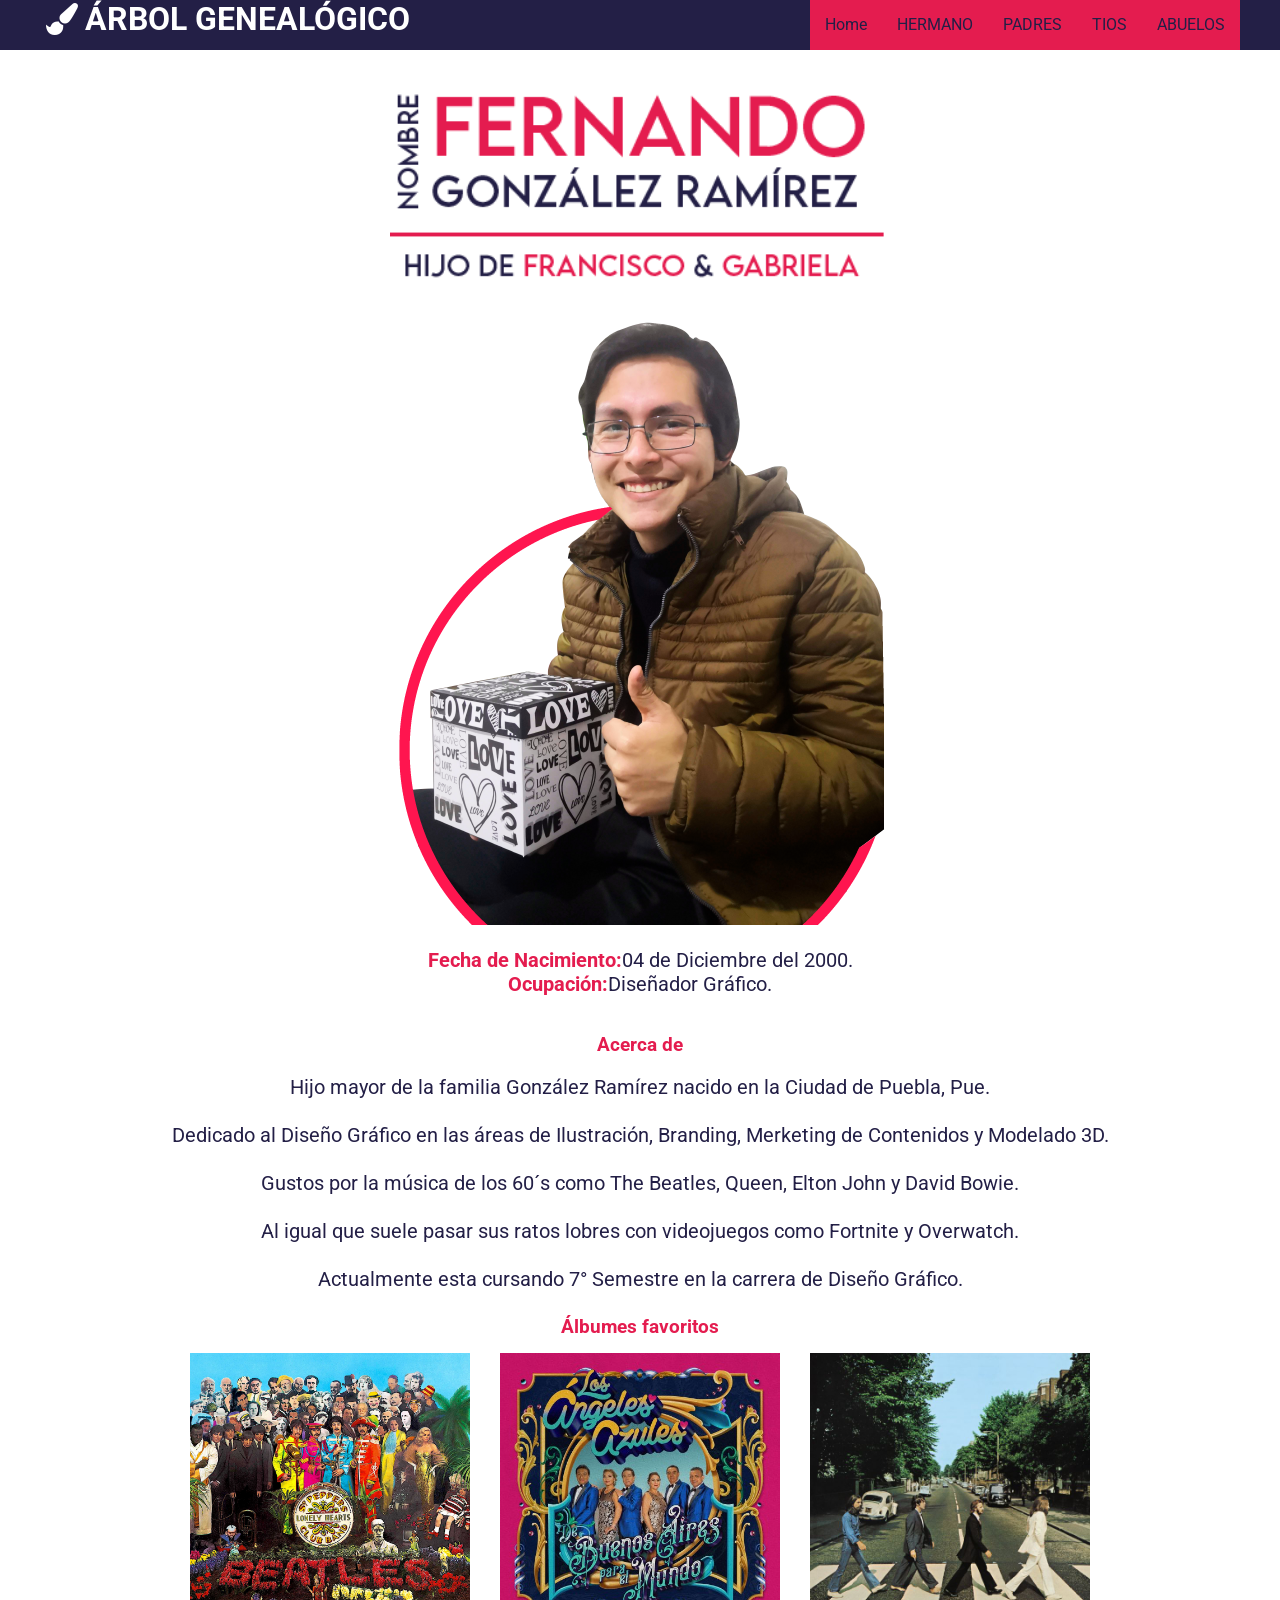
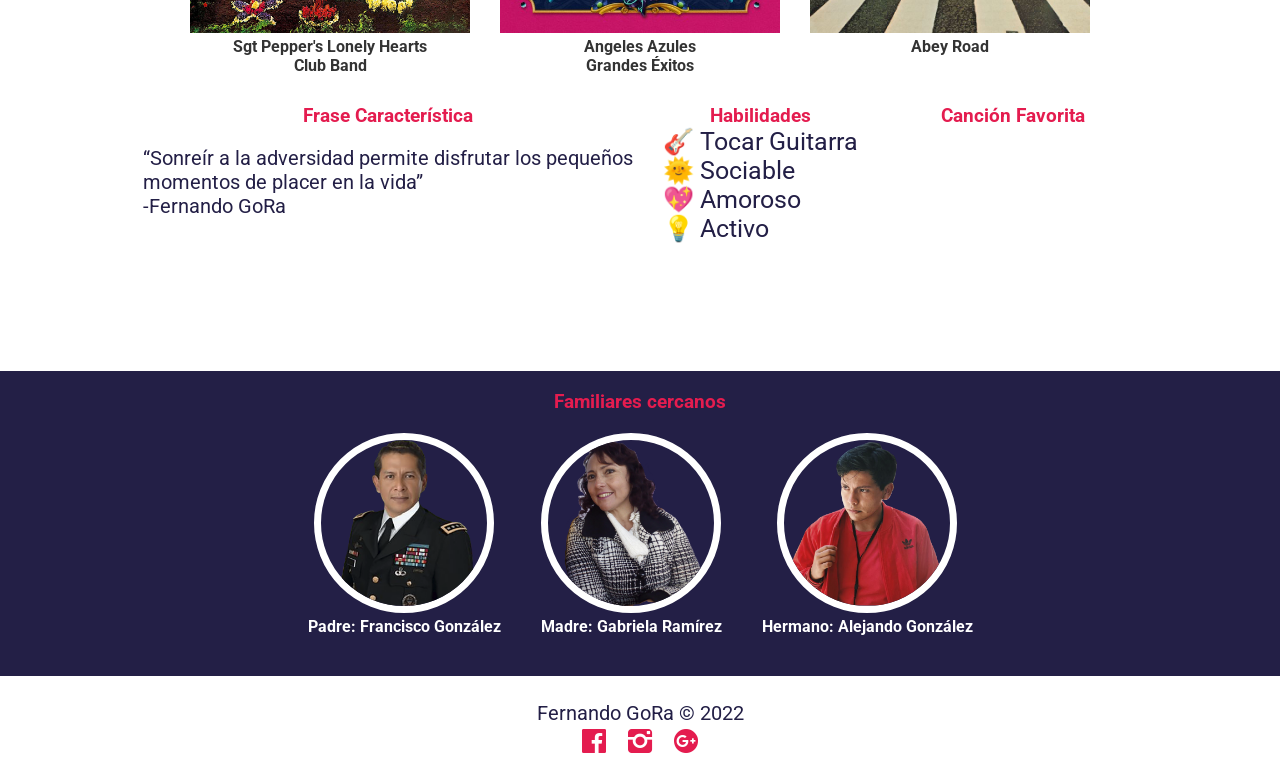
<file: index.html>
<!doctype html>
<html>
<head>
<meta charset="utf-8">
<title>Home</title>
	<link rel="stylesheet" href="css/fontello.css">
	<link rel="stylesheet" href="css/estilos.css">
</head>

<body>
	<header>
		<div class="contenedor">
			<h1 class="icon-brush">ÁRBOL GENEALÓGICO</h1>
			<input type="checkbox" id="menu-bar">
			<label class="icon-menu" for="menu-bar"></label>
			<nav class="menu">
				<a href="index.html">Home</a>
				<a href="hermano.html">HERMANO</a>
				<a href="padres.html">PADRES</a>
	  			<a href="tios.html">TIOS</a>
	  			<a href="abuelos.html">ABUELOS</a>
			</nav>
		</div>
	</header>
	
	<main>
		<section id="banner">
		</section>
		
		<section id="bienvenidos"><br><br>
			<img src="imagenes/fertitulo.png" alt="#" width="500" align="center"><br><br>
			<img src="imagenes/fer.png" alt="#" class="img_float"><br><br>
			<p><b>Fecha de Nacimiento:</b>04 de Diciembre del 2000.</p>
			<p><b>Ocupación:</b>Diseñador Gráfico.</p><br><br>
			<h3><b>Acerca de</b></h3><br>
			<p>Hijo mayor de la familia González Ramírez nacido en la Ciudad de Puebla, Pue.<br><br> Dedicado al Diseño Gráfico en las áreas de Ilustración, Branding, Merketing de Contenidos y Modelado 3D.<br><br> Gustos por la música de los 60´s como The Beatles, Queen, Elton John y David Bowie.<br><br> Al igual que suele pasar sus ratos lobres con videojuegos como Fortnite y Overwatch.<br><br>Actualmente esta cursando 7° Semestre en la carrera de Diseño Gráfico.</p>
		</section>
		
		<section id="blog">
			<h3>Álbumes favoritos</h3>
			<div class="contenedor">
				<article>
					<a href="https://www.youtube.com/watch?v=VtXl8xAPAtA"><img src="imagenes/sgtpepper.jpg" alt="">
					<h4>Sgt Pepper's Lonely Hearts<br> Club Band</h4></a>
				</article>
				<article>
					<a href="https://www.youtube.com/watch?v=XRCWueEOMtE"><img src="imagenes/angeles.jpg" alt="">
					<h4>Angeles Azules<br> Grandes Éxitos</h4></a>
				</article>
				<article>
					<a href="https://www.youtube.com/watch?v=khoPQvqNmag"><img src="imagenes/abey.jpg" alt="">
					<h4>Abey Road</h4></a>
				</article>
				<article>
					<h3>Frase Característica</h3><br>
					<p>
					“Sonreír a la adversidad permite disfrutar los pequeños <br>momentos de placer en la vida”<br>-Fernando GoRa
					</p>
				</article>
				<article>
				<h3>Habilidades</h3>
				<p style="font-size:25px">&#127928 Tocar Guitarra</p>
				<p style="font-size:25px">&#127774 Sociable</p>
				<p style="font-size:25px">&#128150 Amoroso</p>
				<p style="font-size:25px">&#128161 Activo</p>
				</article>
				<article>
				<h3>Canción Favorita</h3>
				<iframe style="border-radius:12px" src="https://open.spotify.com/embed/track/7iN1s7xHE4ifF5povM6A48?utm_source=generator" width="250" height="200" frameBorder="0" allowfullscreen="" allow="autoplay; clipboard-write; encrypted-media; fullscreen; picture-in-picture" loading="lazy"></iframe><br>
				</article>
			</div>
		</section>
		
		<section id="info">
			<h3>Familiares cercanos</h3>
			<div class="contenedor">
			<div class="info-pet">
				<a href="francisco.html"><img src="imagenes/fran.png" alt="" >
				<h4>Padre: Francisco González</h4></a>
			</div>
			<div class="info-pet">
				<a href="gabriela.html"><img src="imagenes/gaby.png" alt="" href="">
				<h4>Madre: Gabriela Ramírez</h4></a>
			</div><div class="info-pet">
				<a href="hermano.html"><img src="imagenes/ale.png" alt="">
				<h4>Hermano: Alejando González</h4></a>
			</div>
			</div>
		</section>
	</main>
	
	<footer>
		<div class="contenedor">
			<p class="copy">Fernando GoRa &copy; 2022</p>
			<div class="sociales">
				<a class="icon-facebook-official" href="https://www.facebook.com/gora.cdmx"></a>
				<a class="icon-instagram" href="https://www.instagram.com/gora.cdmx/"></a>
				<a class="icon-google-plus-circle" href="mailto:fergora@gmail.com"></a>
			</div>
		</div>
	</footer>
</body>
</html>
</file>
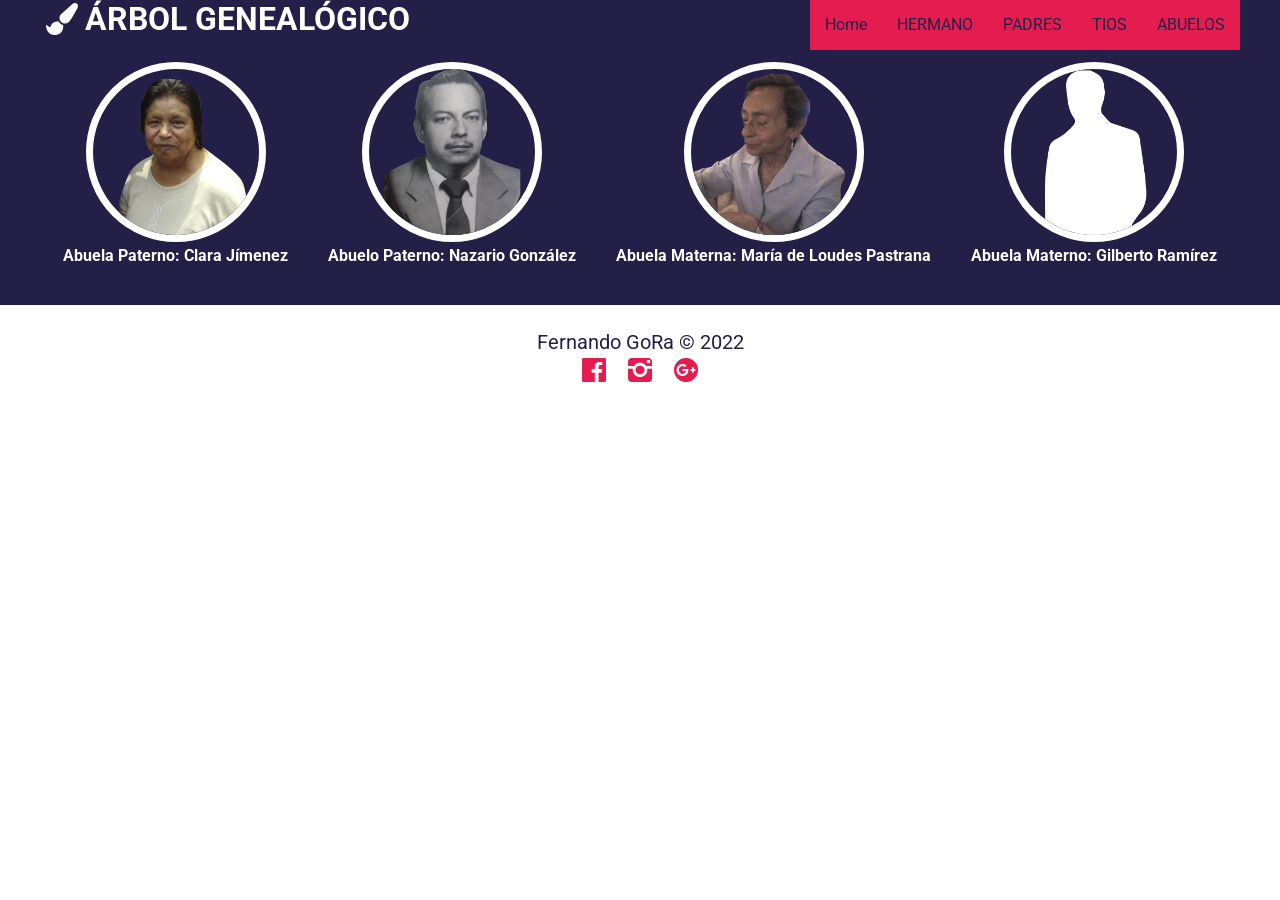
<file: abuelos.html>
<!doctype html>
<html>
<head>
<meta charset="utf-8">
<title>Home</title>
	<link rel="stylesheet" href="css/fontello.css">
	<link rel="stylesheet" href="css/estilos.css">
</head>

<body>
	<header>
		<div class="contenedor">
			<h1 class="icon-brush">ÁRBOL GENEALÓGICO</h1>
			<input type="checkbox" id="menu-bar">
			<label class="icon-menu" for="menu-bar"></label>
			<nav class="menu">
				<a href="index.html">Home</a>
				<a href="hermano.html">HERMANO</a>
				<a href="padres.html">PADRES</a>
	  			<a href="tios.html">TIOS</a>
	  			<a href="abuelos.html">ABUELOS</a>
			</nav>
		</div>
	</header>
	
	<main>
		<section id="info">
			<h3>Familiares cercanos</h3>
			<div class="contenedor">
			<div class="info-pet">
				<a href="clara.html"><img src="imagenes/clara.png" alt="" >
				<h4>Abuela Paterno: Clara Jímenez</h4></a>
			</div>
			<div class="info-pet">
				<a href="#"><img src="imagenes/nazario.png" alt="" href="">
				<h4>Abuelo Paterno: Nazario González</h4></a>
			</div>
				<div class="info-pet">
				<a href="lulu.html"><img src="imagenes/lulu.png" alt="" href="">
				<h4>Abuela Materna: María de Loudes Pastrana</h4></a>
			</div>
				<div class="info-pet">
				<a href="#"><img src="imagenes/desconocido.png" alt="" href="">
				<h4>Abuela Materno: Gilberto Ramírez</h4></a>
			</div>
			</div>
		</section>
	</main>
	
	<footer>
		<div class="contenedor">
			<p class="copy">Fernando GoRa &copy; 2022</p>
			<div class="sociales">
				<a class="icon-facebook-official" href="https://www.facebook.com/gora.cdmx"></a>
				<a class="icon-instagram" href="https://www.instagram.com/gora.cdmx/"></a>
				<a class="icon-google-plus-circle" href="mailto:fergora@gmail.com"></a>
			</div>
		</div>
	</footer>
</body>
</html>
</file>
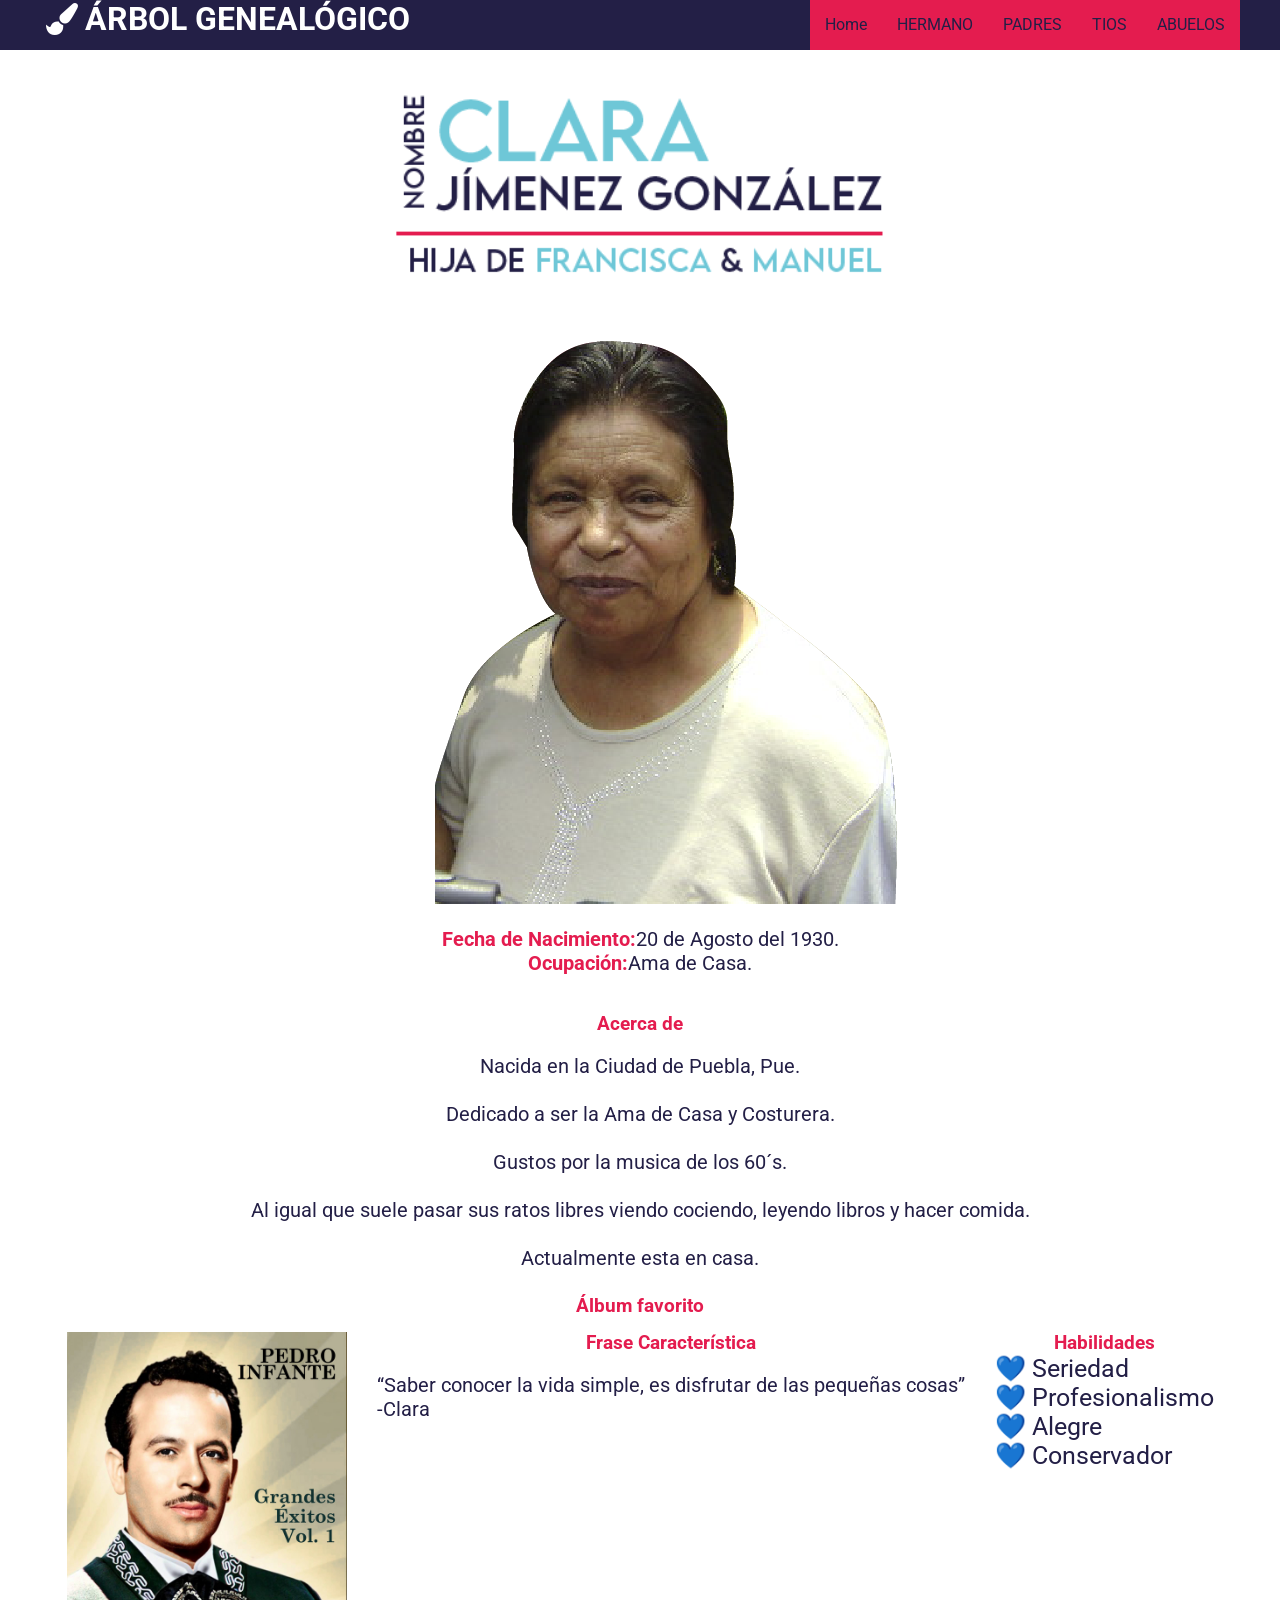
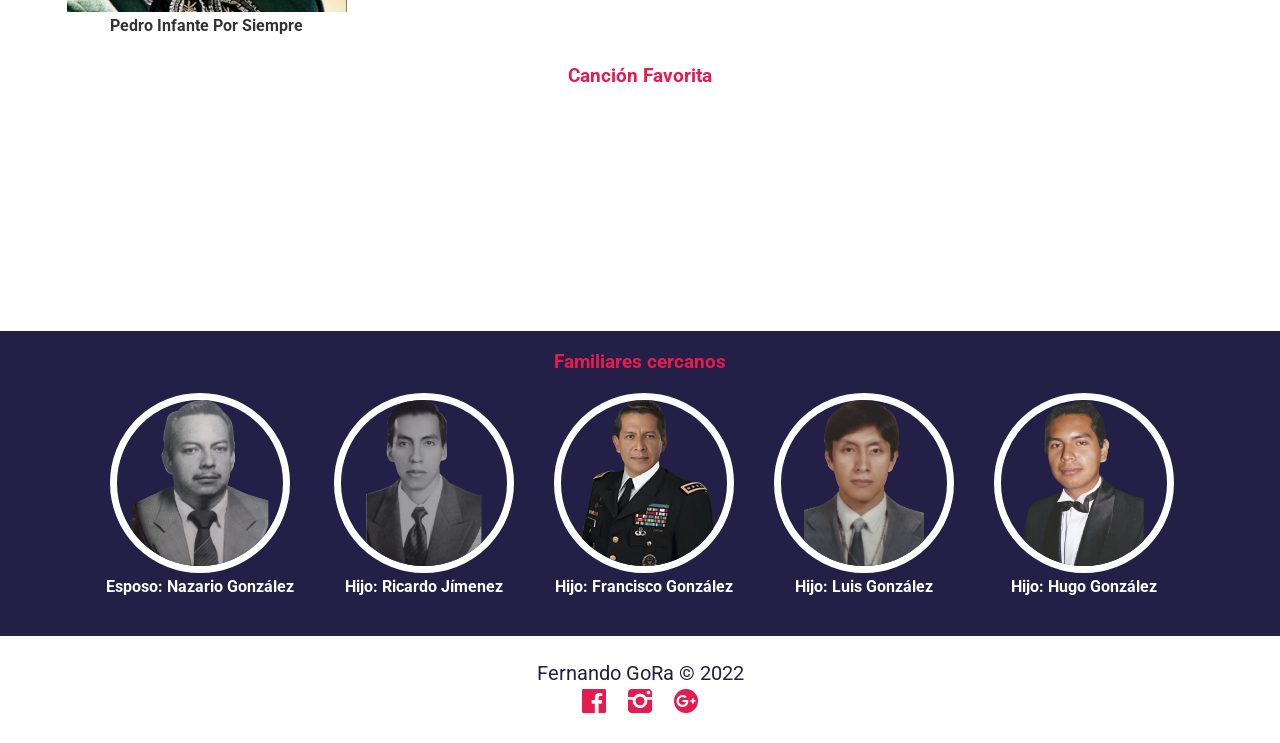
<file: clara.html>
<!doctype html>
<html>
<head>
<meta charset="utf-8">
<title>Home</title>
	<link rel="stylesheet" href="css/fontello.css">
	<link rel="stylesheet" href="css/estilos.css">
</head>

<body>
	<header>
		<div class="contenedor">
			<h1 class="icon-brush">ÁRBOL GENEALÓGICO</h1>
			<input type="checkbox" id="menu-bar">
			<label class="icon-menu" for="menu-bar"></label>
			<nav class="menu">
				<a href="index.html">Home</a>
				<a href="hermano.html">HERMANO</a>
				<a href="padres.html">PADRES</a>
	  			<a href="tios.html">TIOS</a>
	  			<a href="abuelos.html">ABUELOS</a>
			</nav>
		</div>
	</header>
	
	<main>
		<section id="banner">
		</section>
		
		<section id="bienvenidos"><br><br>
			<img src="imagenes/claratitulo.png" alt="#" width="500" align="center"><br><br>
			<img src="imagenes/clara.png" alt="#" class="img_float"><br><br>
			<p><b>Fecha de Nacimiento:</b>20 de Agosto del 1930.</p>
			<p><b>Ocupación:</b>Ama de Casa.</p><br><br>
			<h3><b>Acerca de</b></h3><br>
			<p>Nacida en la Ciudad de Puebla, Pue.<br><br> Dedicado a ser la Ama de Casa y Costurera.<br><br> Gustos por la musica de los 60´s.<br><br> Al igual que suele pasar sus ratos libres viendo cociendo, leyendo libros y hacer comida.<br><br>Actualmente esta en casa.</p>
		</section>
		
		<section id="blog">
			<h3>Álbum favorito</h3>
			<div class="contenedor">
				<article>
					<a href="https://www.youtube.com/watch?v=lvAafvH8akk"><img src="imagenes/pedro.jpeg" alt="">
					<h4>Pedro Infante Por Siempre</h4></a>
				</article>
				<article>
					<h3>Frase Característica</h3><br>
					<p>
					“Saber conocer la vida simple, es disfrutar de las pequeñas cosas”<br>-Clara
					</p>
				</article>
				<article>
				<h3>Habilidades</h3>
				<p style="font-size:25px">&#128153 Seriedad</p>
				<p style="font-size:25px">&#128153 Profesionalismo</p>
				<p style="font-size:25px">&#128153 Alegre</p>
				<p style="font-size:25px">&#128153 Conservador</p>
				</article>
				<article>
				<h3>Canción Favorita</h3>
				<iframe style="border-radius:12px" src="https://open.spotify.com/embed/track/760r2LXNtMaHDKMQ5wkXbi?utm_source=generator" width="100%" height="200" frameBorder="0" allowfullscreen="" allow="autoplay; clipboard-write; encrypted-media; fullscreen; picture-in-picture" loading="lazy"></iframe><br>
				</article>
			</div>
		</section>
		
		<section id="info">
			<h3>Familiares cercanos</h3>
			<div class="contenedor">
			<div class="info-pet">
				<a href="#"><img src="imagenes/nazario.png" alt="" >
				<h4>Esposo: Nazario González</h4></a>
			</div>
			<div class="info-pet">
				<a href="ricardo.html"><img src="imagenes/ricardo.png" alt="" href="">
				<h4>Hijo: Ricardo Jímenez</h4></a>
			</div><div class="info-pet">
				<a href="francisco.html"><img src="imagenes/fran.png" alt="">
				<h4>Hijo: Francisco González</h4></a>
			</div>
				<div class="info-pet">
				<a href="luis.html"><img src="imagenes/luis.png" alt="">
				<h4>Hijo: Luis González</h4></a>
			</div>
				<div class="info-pet">
				<a href="hugo.html"><img src="imagenes/hugo.png" alt="">
				<h4>Hijo: Hugo González</h4></a>
			</div>
				
			</div>
		</section>
	</main>
	
	<footer>
		<div class="contenedor">
			<p class="copy">Fernando GoRa &copy; 2022</p>
			<div class="sociales">
				<a class="icon-facebook-official" href="https://www.facebook.com/gora.cdmx"></a>
				<a class="icon-instagram" href="https://www.instagram.com/gora.cdmx/"></a>
				<a class="icon-google-plus-circle" href="mailto:fergora@gmail.com"></a>
			</div>
		</div>
	</footer>
</body>
</html>
</file>
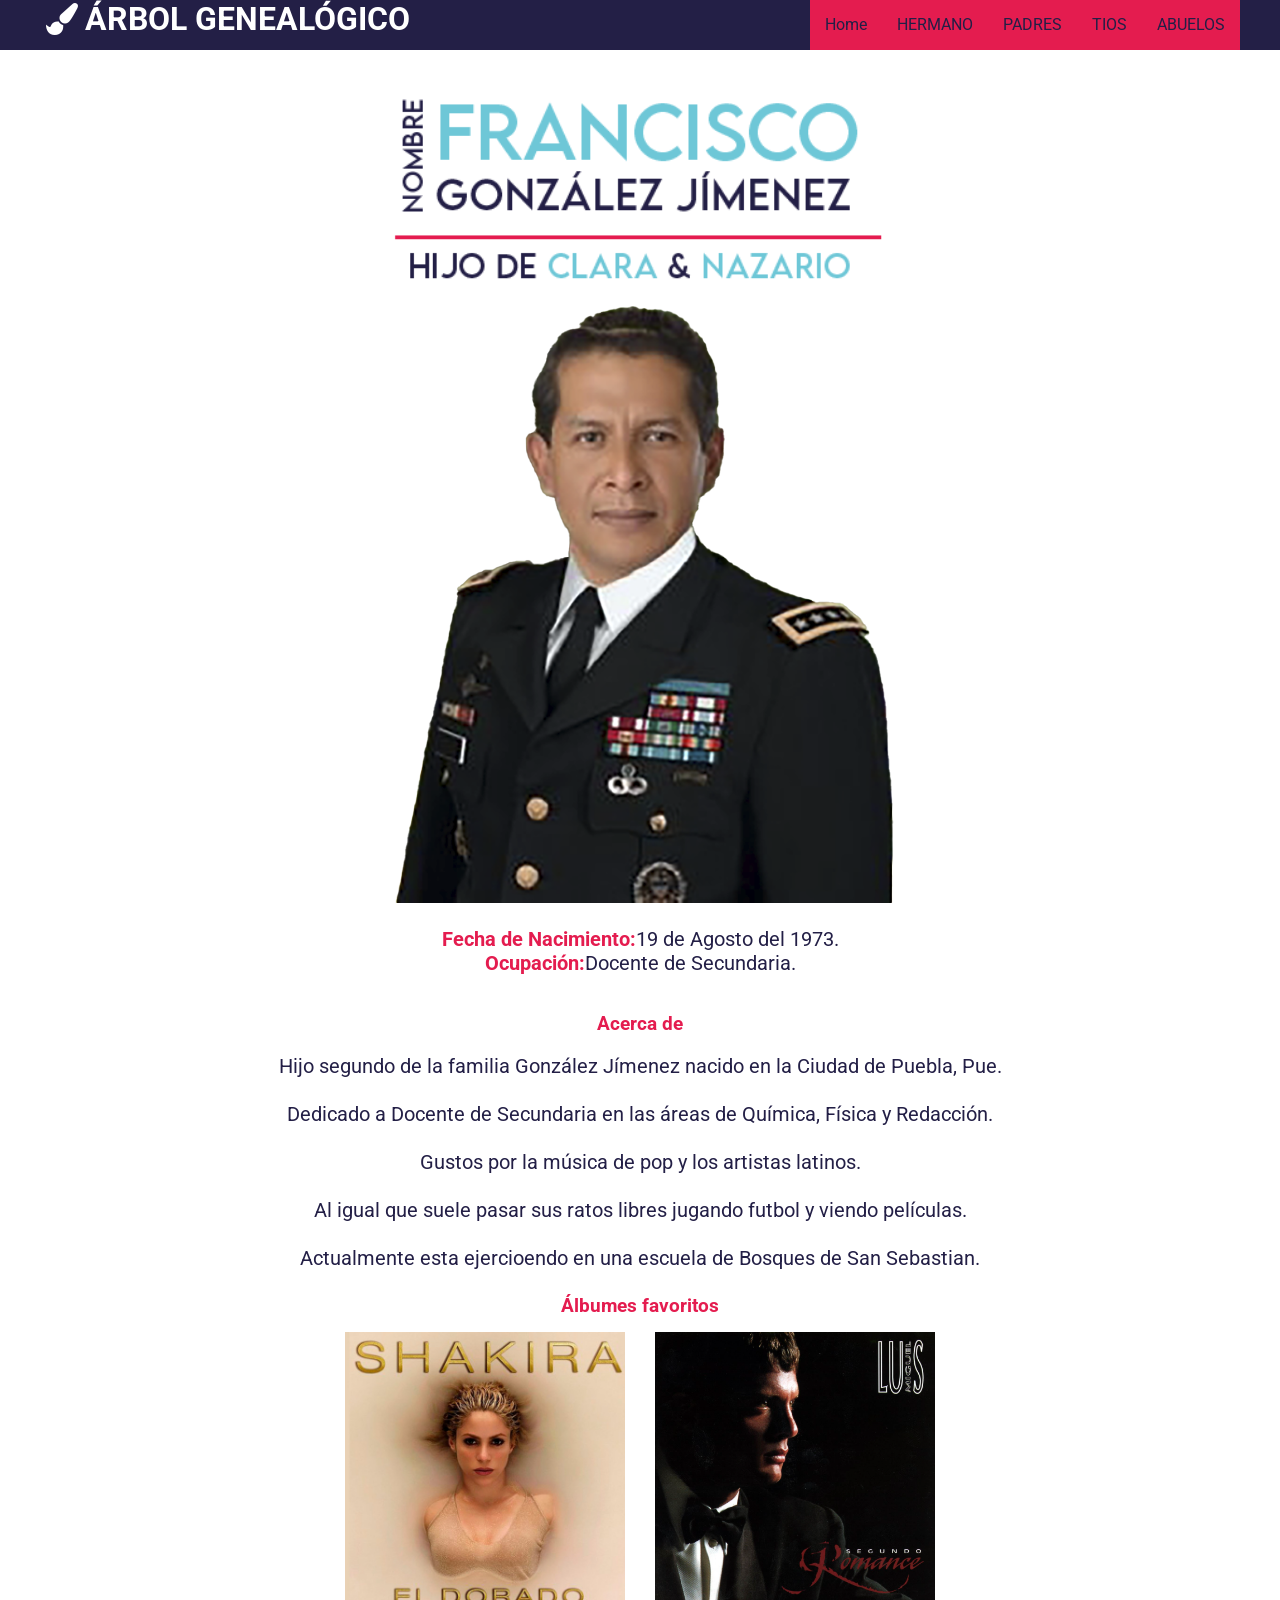
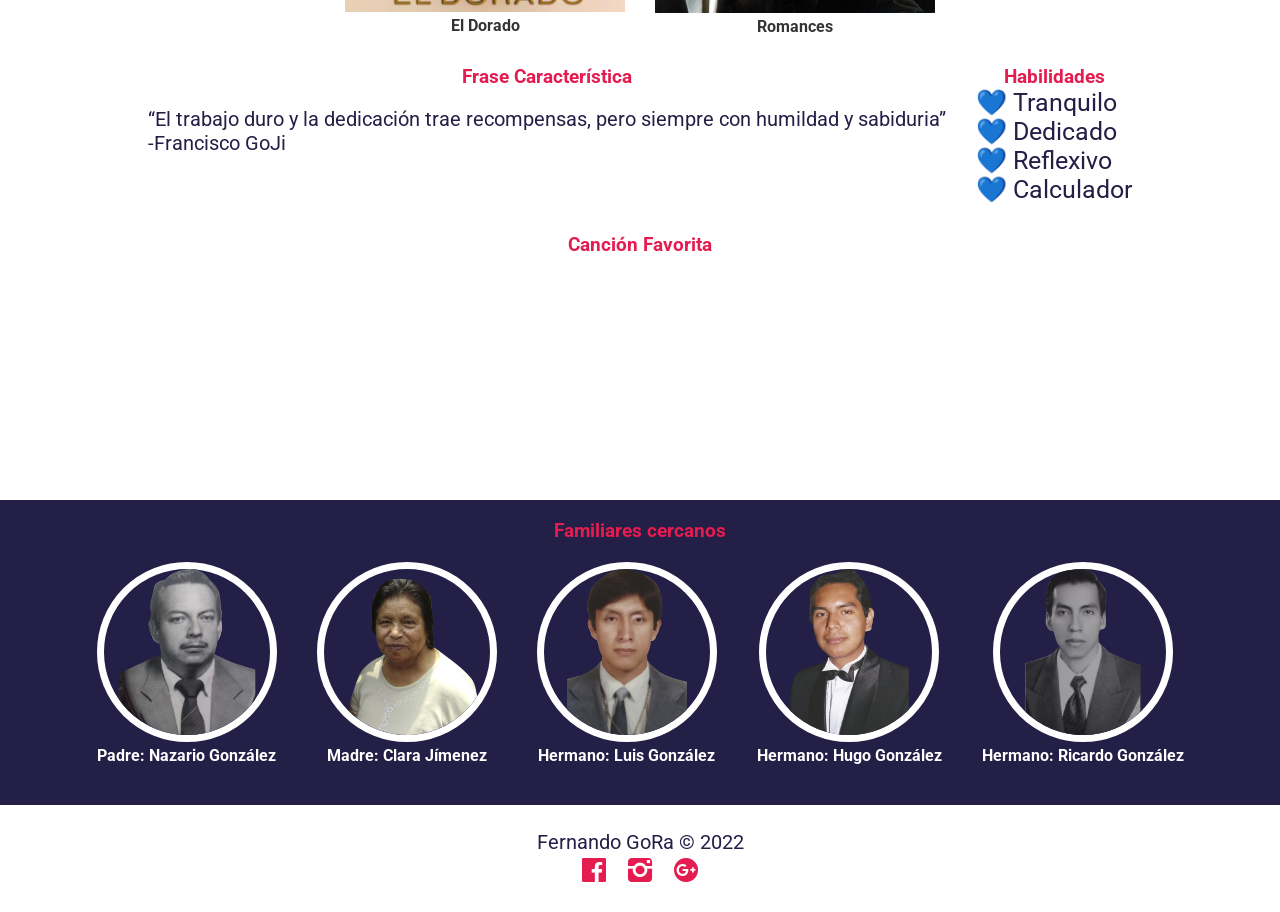
<file: francisco.html>
<!doctype html>
<html>
<head>
<meta charset="utf-8">
<title>Home</title>
	<link rel="stylesheet" href="css/fontello.css">
	<link rel="stylesheet" href="css/estilos.css">
</head>

<body>
	<header>
		<div class="contenedor">
			<h1 class="icon-brush">ÁRBOL GENEALÓGICO</h1>
			<input type="checkbox" id="menu-bar">
			<label class="icon-menu" for="menu-bar"></label>
			<nav class="menu">
				<a href="index.html">Home</a>
				<a href="hermano.html">HERMANO</a>
				<a href="padres.html">PADRES</a>
	  			<a href="tios.html">TIOS</a>
	  			<a href="abuelos.html">ABUELOS</a>
			</nav>
		</div>
	</header>
	
	<main>
		<section id="banner">
		</section>
		
		<section id="bienvenidos"><br><br>
			<img src="imagenes/frantitulo.png" alt="#" width="500" align="center"><br><br>
			<img src="imagenes/fran.png" alt="#" class="img_float"><br><br>
			<p><b>Fecha de Nacimiento:</b>19 de Agosto del 1973.</p>
			<p><b>Ocupación:</b>Docente de Secundaria.</p><br><br>
			<h3><b>Acerca de</b></h3><br>
			<p>Hijo segundo de la familia González Jímenez nacido en la Ciudad de Puebla, Pue.<br><br> Dedicado a Docente de Secundaria en las áreas de Química, Física y Redacción.<br><br> Gustos por la música de pop y los artistas latinos.<br><br> Al igual que suele pasar sus ratos libres jugando futbol y viendo películas.<br><br>Actualmente esta ejercioendo en una escuela de Bosques de San Sebastian.</p>
		</section>
		
		<section id="blog">
			<h3>Álbumes favoritos</h3>
			<div class="contenedor">
				<article>
					<a href="https://www.youtube.com/watch?v=gV9n8f3L6dY"><img src="imagenes/dorado.jpg" alt="">
					<h4>El Dorado</h4></a>
				</article>
				<article>
					<a href="https://www.youtube.com/watch?v=T8y6nAx06xE"><img src="imagenes/roma.jpg" alt="">
					<h4>Romances</h4></a>
				</article>
				<article>
					<h3>Frase Característica</h3><br>
					<p>
					“El trabajo duro y la dedicación trae recompensas, pero siempre con humildad y sabiduria”<br>-Francisco GoJi
					</p>
				</article>
				<article>
				<h3>Habilidades</h3>
				<p style="font-size:25px">&#128153 Tranquilo</p>
				<p style="font-size:25px">&#128153 Dedicado</p>
				<p style="font-size:25px">&#128153 Reflexivo</p>
				<p style="font-size:25px">&#128153 Calculador</p>
				</article>
				<article>
				<h3>Canción Favorita</h3>
				<iframe style="border-radius:12px" src="https://open.spotify.com/embed/track/4qb8QUWJCrW3hHuUcSSvmC?utm_source=generator" width="100%" height="200" frameBorder="0" allowfullscreen="" allow="autoplay; clipboard-write; encrypted-media; fullscreen; picture-in-picture" loading="lazy"></iframe><br>
				</article>
			</div>
		</section>
		
		<section id="info">
			<h3>Familiares cercanos</h3>
			<div class="contenedor">
			<div class="info-pet">
				<a href="#"><img src="imagenes/nazario.png" alt="" >
				<h4>Padre: Nazario González</h4></a>
			</div>
			<div class="info-pet">
				<a href="clara.html"><img src="imagenes/clara.png" alt="" href="">
				<h4>Madre: Clara Jímenez</h4></a>
			</div><div class="info-pet">
				<a href="luis.html"><img src="imagenes/luis.png" alt="">
				<h4>Hermano: Luis González</h4></a>
			</div>
				<div class="info-pet">
				<a href="hugo.html"><img src="imagenes/hugo.png" alt="">
				<h4>Hermano: Hugo González</h4></a>
			</div>
				<div class="info-pet">
				<a href="ricardo.html"><img src="imagenes/ricardo.png" alt="">
				<h4>Hermano: Ricardo González</h4></a>
			</div>
				
			</div>
		</section>
	</main>
	
	<footer>
		<div class="contenedor">
			<p class="copy">Fernando GoRa &copy; 2022</p>
			<div class="sociales">
				<a class="icon-facebook-official" href="https://www.facebook.com/gora.cdmx"></a>
				<a class="icon-instagram" href="https://www.instagram.com/gora.cdmx/"></a>
				<a class="icon-google-plus-circle" href="mailto:fergora@gmail.com"></a>
			</div>
		</div>
	</footer>
</body>
</html>
</file>
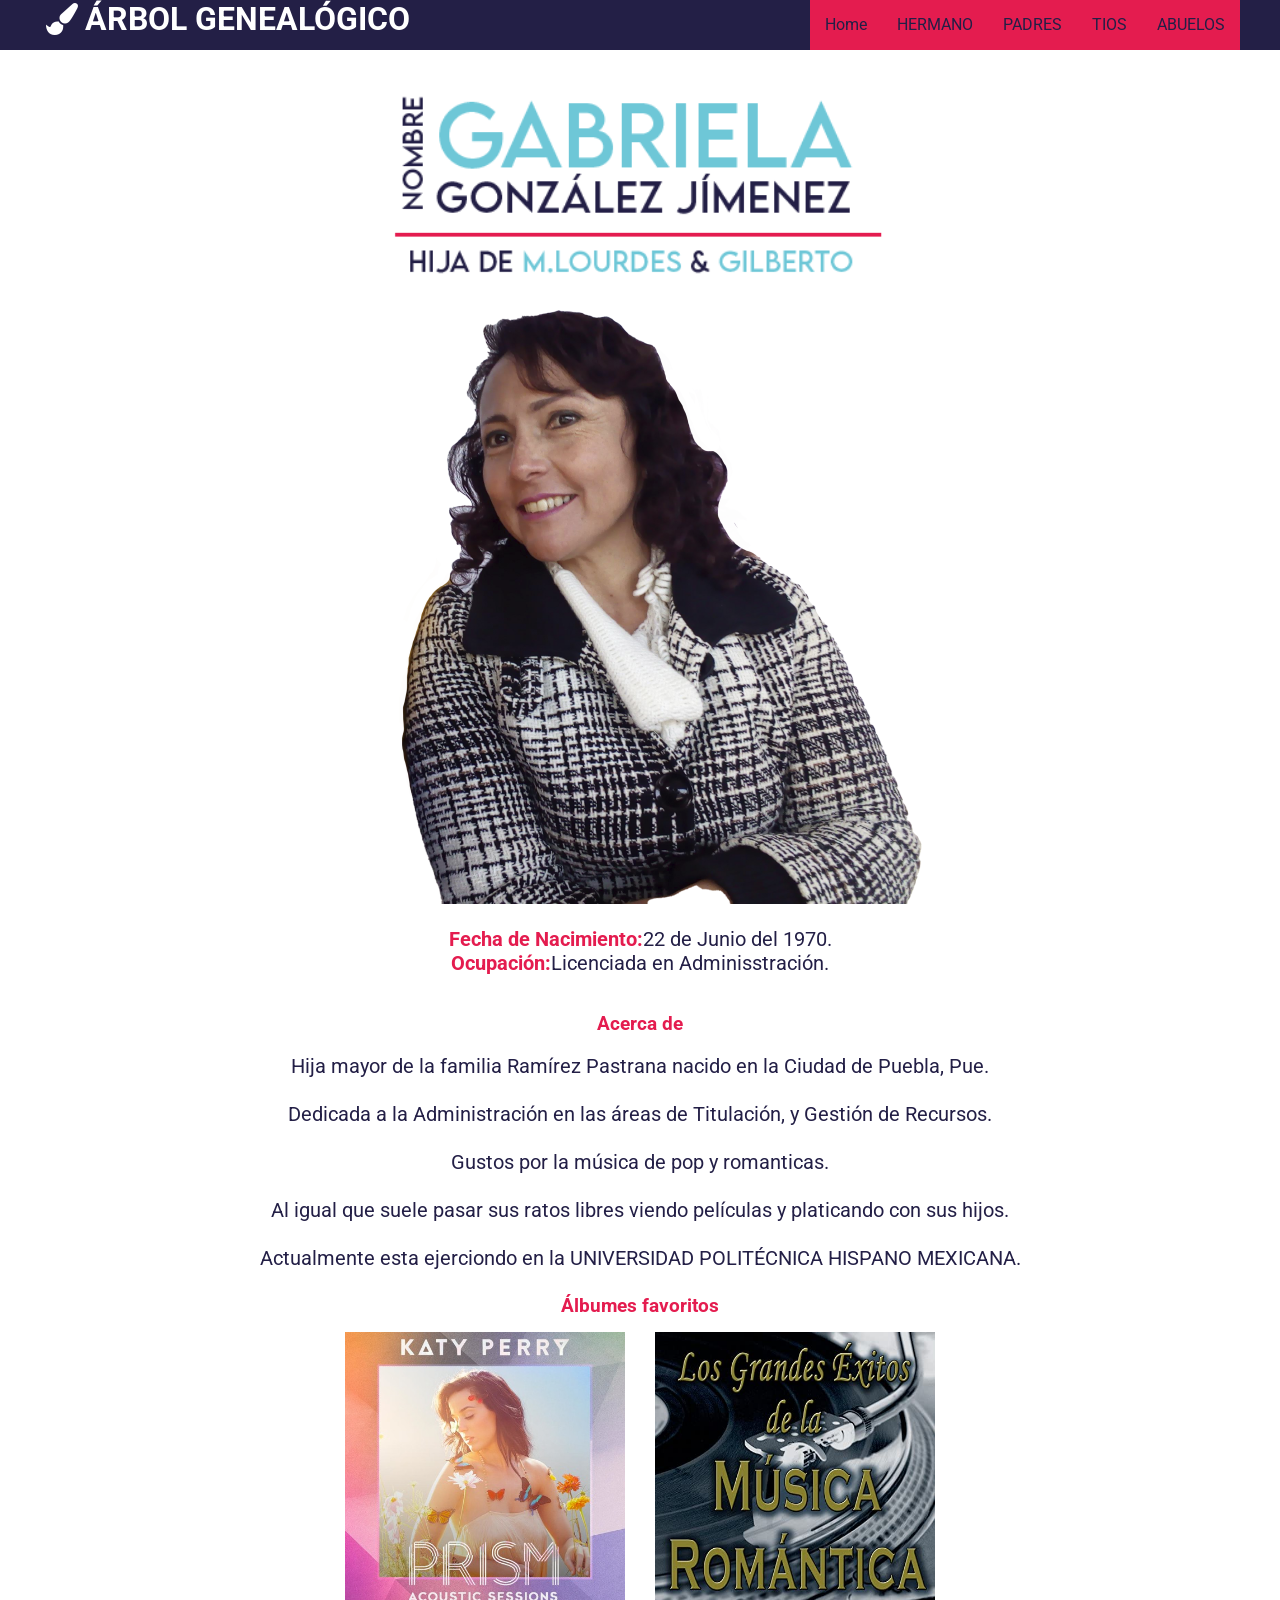
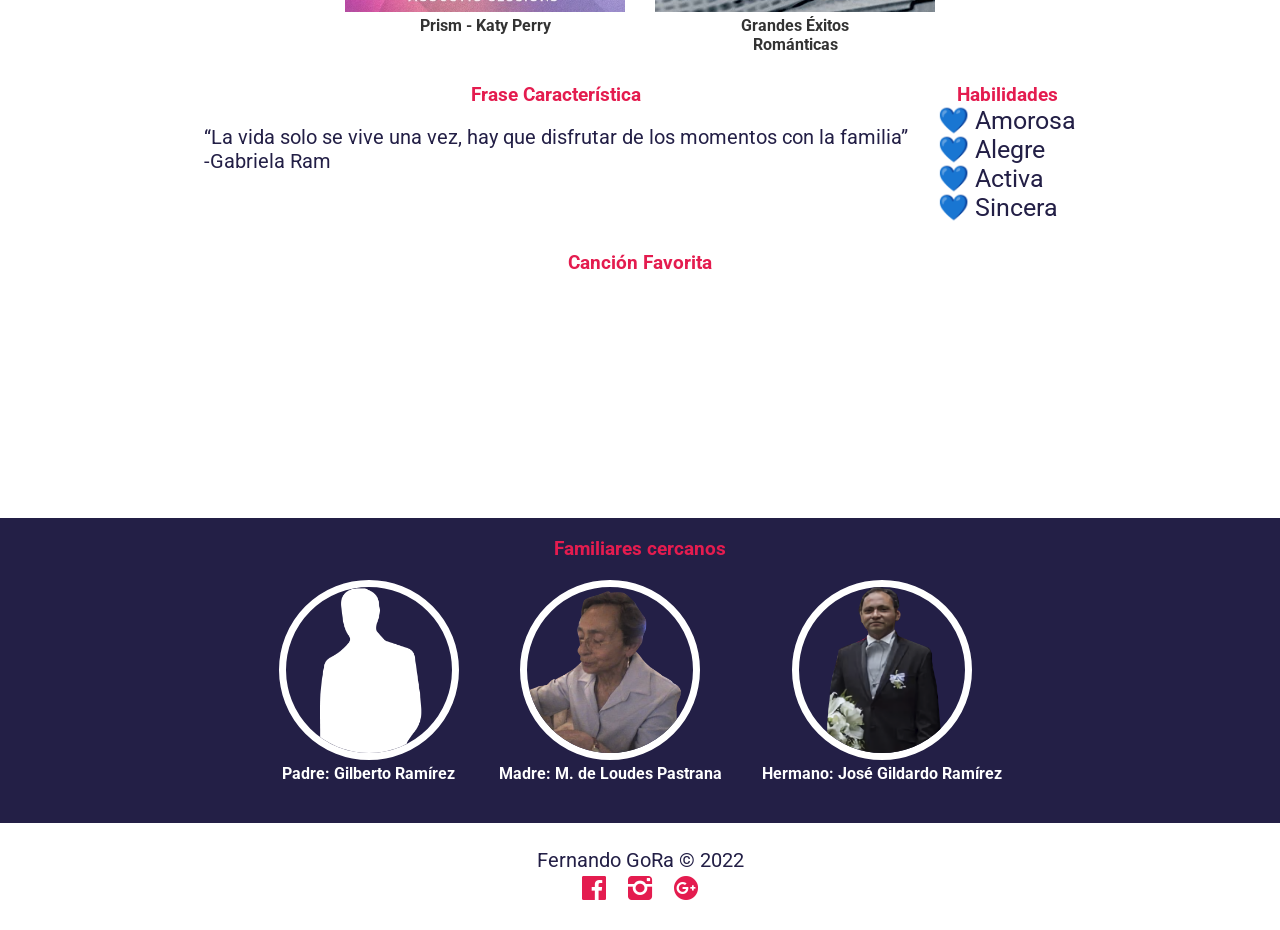
<file: gabriela.html>
<!doctype html>
<html>
<head>
<meta charset="utf-8">
<title>Home</title>
	<link rel="stylesheet" href="css/fontello.css">
	<link rel="stylesheet" href="css/estilos.css">
</head>

<body>
	<header>
		<div class="contenedor">
			<h1 class="icon-brush">ÁRBOL GENEALÓGICO</h1>
			<input type="checkbox" id="menu-bar">
			<label class="icon-menu" for="menu-bar"></label>
			<nav class="menu">
				<a href="index.html">Home</a>
				<a href="hermano.html">HERMANO</a>
				<a href="padres.html">PADRES</a>
	  			<a href="tios.html">TIOS</a>
	  			<a href="abuelos.html">ABUELOS</a>
			</nav>
		</div>
	</header>
	
	<main>
		<section id="banner">
		</section>
		
		<section id="bienvenidos"><br><br>
			<img src="imagenes/gabytitulo.png" alt="#" width="500" align="center"><br><br>
			<img src="imagenes/gaby.png" alt="#" class="img_float"><br><br>
			<p><b>Fecha de Nacimiento:</b>22 de Junio del 1970.</p>
			<p><b>Ocupación:</b>Licenciada en Adminisstración.</p><br><br>
			<h3><b>Acerca de</b></h3><br>
			<p>Hija mayor de la familia Ramírez Pastrana nacido en la Ciudad de Puebla, Pue.<br><br> Dedicada a la Administración en las áreas de Titulación, y Gestión de Recursos.<br><br> Gustos por la música de pop y romanticas.<br><br> Al igual que suele pasar sus ratos libres viendo películas y platicando con sus hijos.<br><br>Actualmente esta ejerciondo en la UNIVERSIDAD POLITÉCNICA HISPANO MEXICANA.</p>
		</section>
		
		<section id="blog">
			<h3>Álbumes favoritos</h3>
			<div class="contenedor">
				<article>
					<a href="https://www.youtube.com/watch?v=6nJuUdc2qNg&list=PL1ex6thGdoPSt5GlugK4GT3G5xzdbNba0"><img src="imagenes/prism.jpg" alt="">
					<h4>Prism - Katy Perry</h4></a>
				</article>
				<article>
					<a href="https://www.youtube.com/watch?v=A7qLkXURFvw"><img src="imagenes/romans.jpg" alt="">
					<h4>Grandes Éxitos<br>Románticas</h4></a>
				</article>
				<article>
					<h3>Frase Característica</h3><br>
					<p>
					“La vida solo se vive una vez, hay que disfrutar de los momentos con la familia”<br>-Gabriela Ram
					</p>
				</article>
				<article>
				<h3>Habilidades</h3>
				<p style="font-size:25px">&#128153 Amorosa</p>
				<p style="font-size:25px">&#128153 Alegre</p>
				<p style="font-size:25px">&#128153 Activa</p>
				<p style="font-size:25px">&#128153 Sincera</p>
				</article>
				<article>
				<h3>Canción Favorita</h3>
				<iframe style="border-radius:12px" src="https://open.spotify.com/embed/track/73WX2V6JVfyQYYIG3K76i8?utm_source=generator" width="100%" height="200" frameBorder="0" allowfullscreen="" allow="autoplay; clipboard-write; encrypted-media; fullscreen; picture-in-picture" loading="lazy"></iframe><br>
				</article>
			</div>
		</section>
		
		<section id="info">
			<div>
			<h3>Familiares cercanos</h3>
			<div class="contenedor">
			<div class="info-pet">
				<a href="#"><img src="imagenes/desconocido.png" alt="" >
				<h4>Padre: Gilberto Ramírez</h4></a>
			</div>
			<div class="info-pet">
				<a href="lulu.html"><img src="imagenes/lulu.png" alt="" href="">
				<h4>Madre: M. de Loudes Pastrana</h4></a>
			</div><div class="info-pet">
				<a href="gil.html"><img src="imagenes/gil.png" alt="">
				<h4>Hermano: José Gildardo Ramírez</h4></a>
				</div>
			</div>
			</div>
		</section>
	</main>
	
	<footer>
		<div class="contenedor">
			<p class="copy">Fernando GoRa &copy; 2022</p>
			<div class="sociales">
				<a class="icon-facebook-official" href="https://www.facebook.com/gora.cdmx"></a>
				<a class="icon-instagram" href="https://www.instagram.com/gora.cdmx/"></a>
				<a class="icon-google-plus-circle" href="mailto:fergora@gmail.com"></a>
			</div>
		</div>
	</footer>
</body>
</html>
</file>
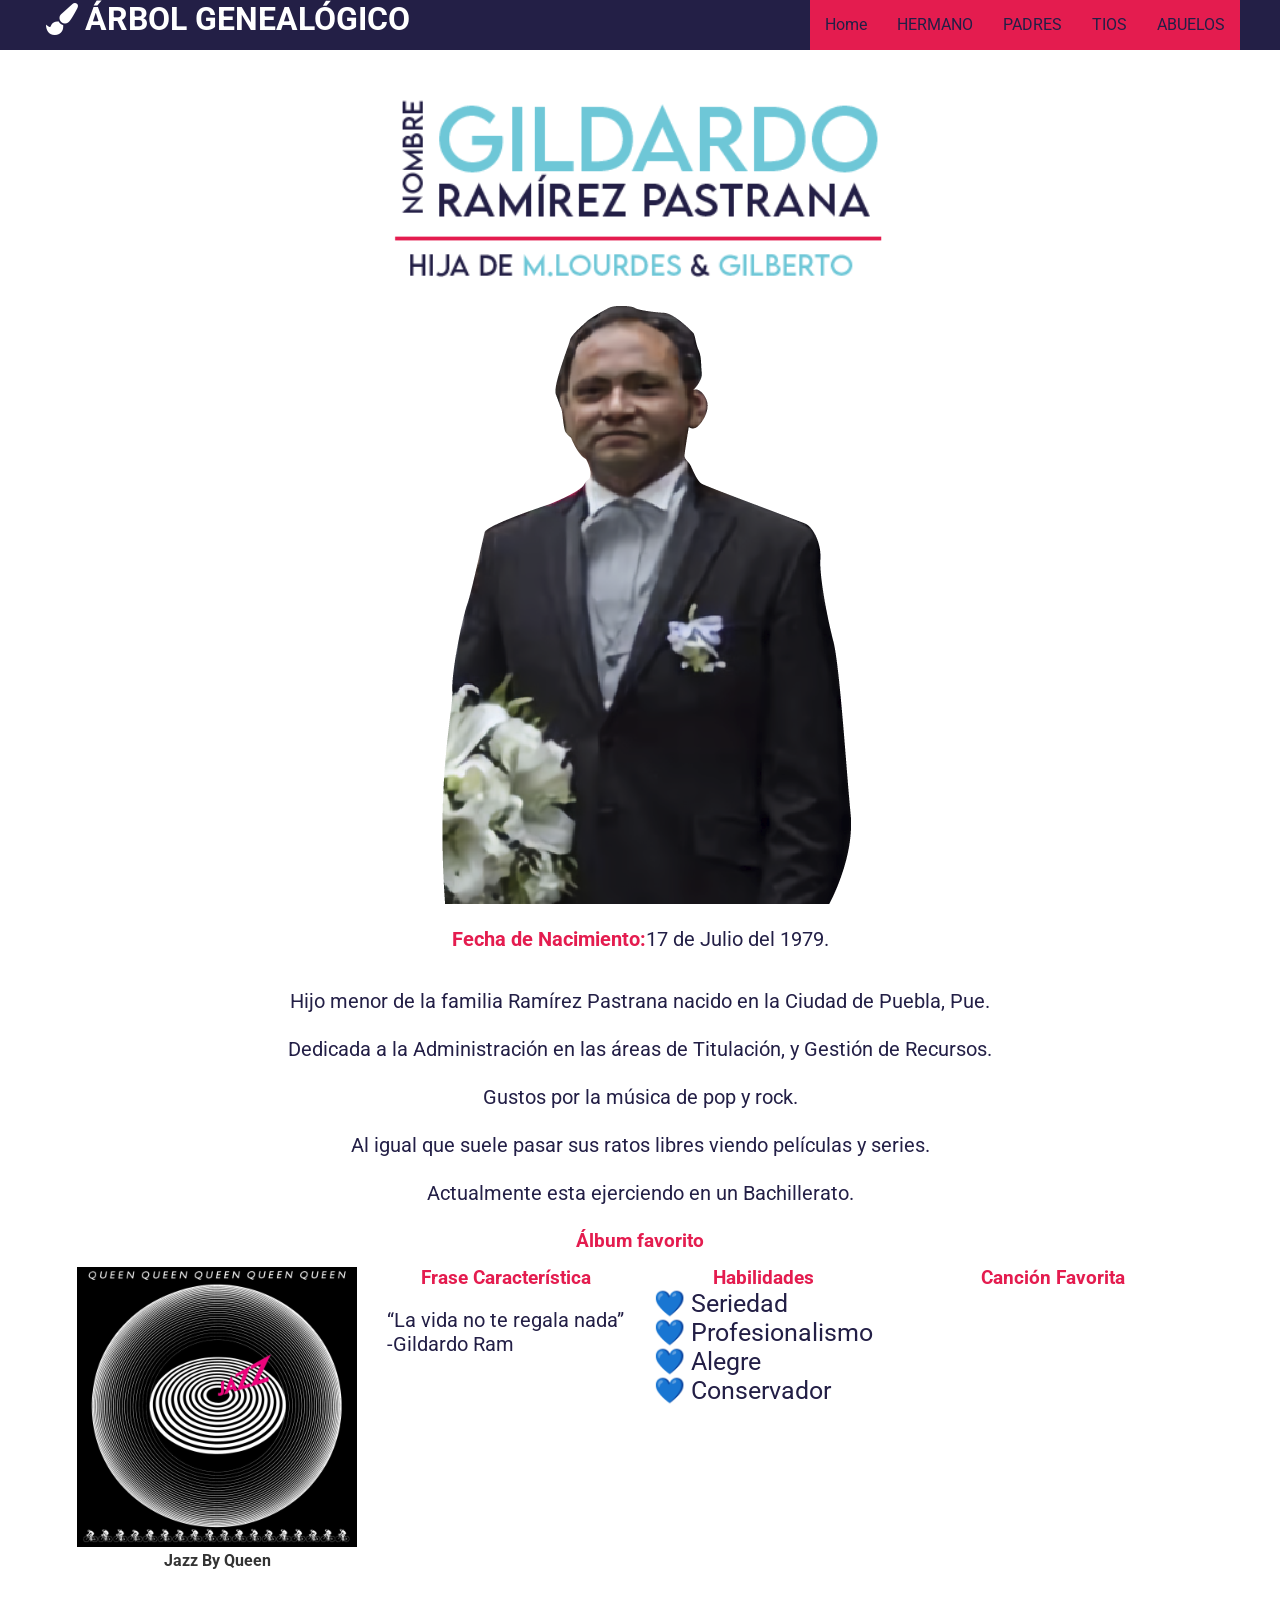
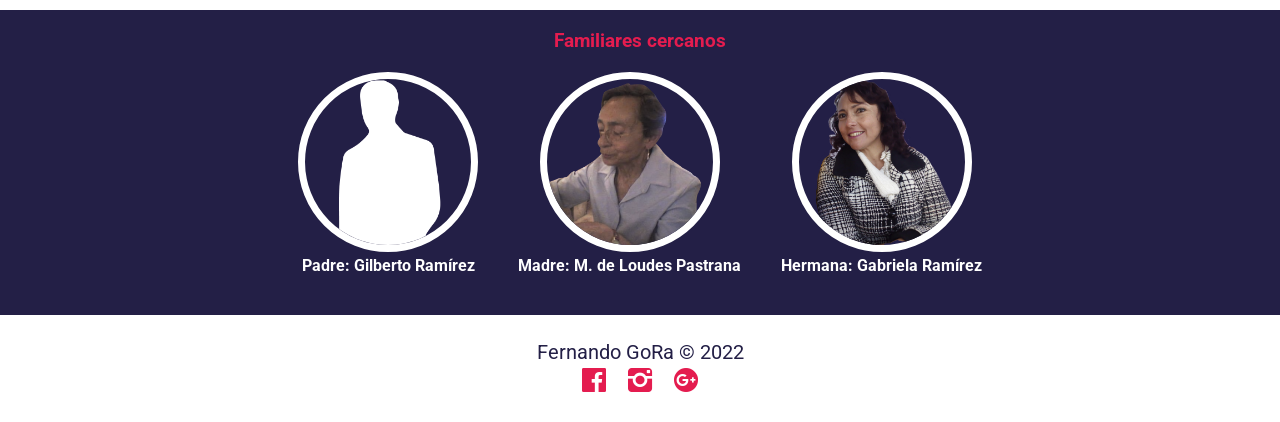
<file: gil.html>
<!doctype html>
<html>
<head>
<meta charset="utf-8">
<title>Home</title>
	<link rel="stylesheet" href="css/fontello.css">
	<link rel="stylesheet" href="css/estilos.css">
</head>

<body>
	<header>
		<div class="contenedor">
			<h1 class="icon-brush">ÁRBOL GENEALÓGICO</h1>
			<input type="checkbox" id="menu-bar">
			<label class="icon-menu" for="menu-bar"></label>
			<nav class="menu">
				<a href="index.html">Home</a>
				<a href="hermano.html">HERMANO</a>
				<a href="padres.html">PADRES</a>
	  			<a href="tios.html">TIOS</a>
	  			<a href="abuelos.html">ABUELOS</a>
			</nav>
		</div>
	</header>
	
	<main>
		<section id="banner">
		</section>
		
		<section id="bienvenidos"><br><br>
			<img src="imagenes/gildardotitulo.png" alt="#" width="500" align="center"><br><br>
			<img src="imagenes/gil.png" alt="#" class="img_float"><br><br>
			<p><b>Fecha de Nacimiento:</b>17 de Julio del 1979.</p><br><br>
			<p>Hijo menor de la familia Ramírez Pastrana nacido en la Ciudad de Puebla, Pue.<br><br> Dedicada a la Administración en las áreas de Titulación, y Gestión de Recursos.<br><br> Gustos por la música de pop y rock.<br><br> Al igual que suele pasar sus ratos libres viendo películas y series.<br><br>Actualmente esta ejerciendo en un Bachillerato.</p>
		</section>
		
		<section id="blog">
			<h3>Álbum favorito</h3>
			<div class="contenedor">
				<article>
					<a href="https://www.youtube.com/watch?v=9ztgJ6rZ-D8"><img src="imagenes/jazz.jpg" alt="">
					<h4>Jazz By Queen</h4></a>
				</article>
				<article>
					<h3>Frase Característica</h3><br>
					<p>
					“La vida no te regala nada”<br>-Gildardo Ram
					</p>
				</article>
				<article>
				<h3>Habilidades</h3>
				<p style="font-size:25px">&#128153 Seriedad</p>
				<p style="font-size:25px">&#128153 Profesionalismo</p>
				<p style="font-size:25px">&#128153 Alegre</p>
				<p style="font-size:25px">&#128153 Conservador</p>
				</article>
				<article>
				<h3>Canción Favorita</h3>
				<iframe style="border-radius:12px" src="https://open.spotify.com/embed/track/5T8EDUDqKcs6OSOwEsfqG7?utm_source=generator" width="100%" height="200" frameBorder="0" allowfullscreen="" allow="autoplay; clipboard-write; encrypted-media; fullscreen; picture-in-picture" loading="lazy"></iframe><br>
				</article>
			</div>
		</section>
		
		<section id="info">
			<h3>Familiares cercanos</h3>
			<div class="contenedor">
			<div class="info-pet">
				<a href="#"><img src="imagenes/desconocido.png" alt="" >
				<h4>Padre: Gilberto Ramírez</h4></a>
			</div>
			<div class="info-pet">
				<a href="lulu.html"><img src="imagenes/lulu.png" alt="" href="">
				<h4>Madre: M. de Loudes Pastrana</h4></a>
			</div><div class="info-pet">
				<a href="gabriela.html"><img src="imagenes/gaby.png" alt="">
				<h4>Hermana: Gabriela Ramírez</h4></a>
				</div>
			</div>
		</section>
	</main>
	
	<footer>
		<div class="contenedor">
			<p class="copy">Fernando GoRa &copy; 2022</p>
			<div class="sociales">
				<a class="icon-facebook-official" href="https://www.facebook.com/gora.cdmx"></a>
				<a class="icon-instagram" href="https://www.instagram.com/gora.cdmx/"></a>
				<a class="icon-google-plus-circle" href="mailto:fergora@gmail.com"></a>
			</div>
		</div>
	</footer>
</body>
</html>
</file>
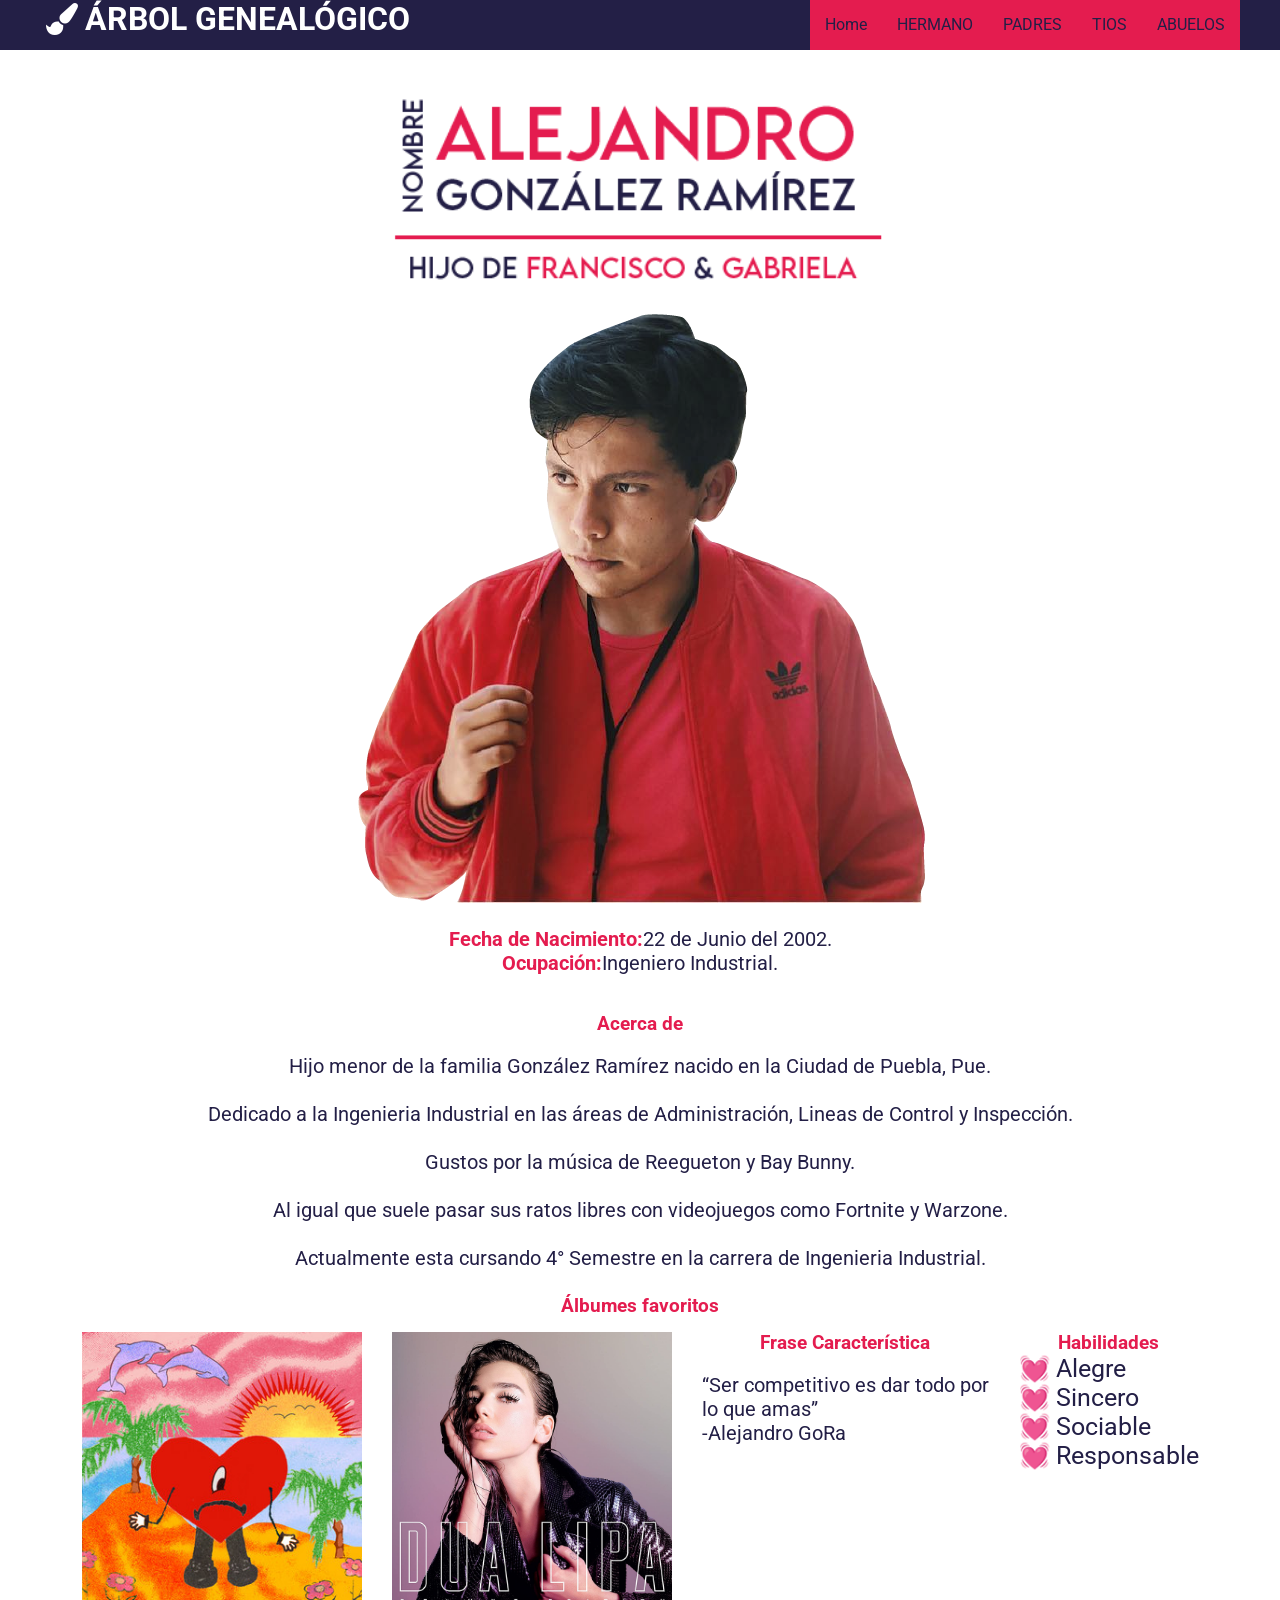
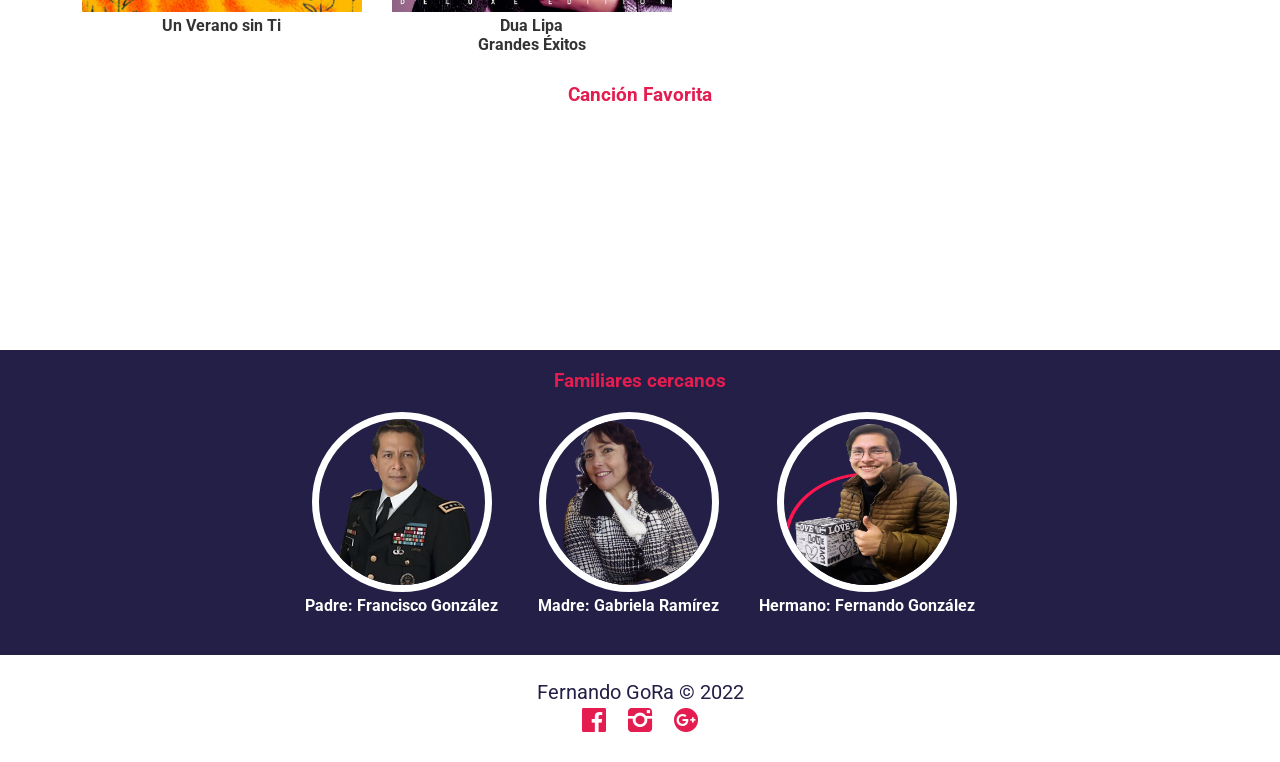
<file: hermano.html>
<!doctype html>
<html>
<head>
<meta charset="utf-8">
<title>Home</title>
	<link rel="stylesheet" href="css/fontello.css">
	<link rel="stylesheet" href="css/estilos.css">
</head>

<body>
	<header>
		<div class="contenedor">
			<h1 class="icon-brush">ÁRBOL GENEALÓGICO</h1>
			<input type="checkbox" id="menu-bar">
			<label class="icon-menu" for="menu-bar"></label>
			<nav class="menu">
				<a href="index.html">Home</a>
				<a href="hermano.html">HERMANO</a>
				<a href="padres.html">PADRES</a>
	  			<a href="tios.html">TIOS</a>
	  			<a href="abuelos.html">ABUELOS</a>
			</nav>
		</div>
	</header>
	
	<main>
		<section id="banner">
		</section>
		
		<section id="bienvenidos"><br><br>
			<img src="imagenes/aletitulo.png" alt="#" width="500" align="center"><br><br>
			<img src="imagenes/ale.png" alt="#" class="img_float"><br><br>
			<p><b>Fecha de Nacimiento:</b>22 de Junio del 2002.</p>
			<p><b>Ocupación:</b>Ingeniero Industrial.</p><br><br>
			<h3><b>Acerca de</b></h3><br>
			<p>Hijo menor de la familia González Ramírez nacido en la Ciudad de Puebla, Pue.<br><br> Dedicado a la Ingenieria Industrial en las áreas de Administración, Lineas de Control y Inspección.<br><br> Gustos por la música de Reegueton y Bay Bunny.<br><br> Al igual que suele pasar sus ratos libres con videojuegos como Fortnite y Warzone.<br><br>Actualmente esta cursando 4° Semestre en la carrera de Ingenieria Industrial.</p>
		</section>
		
		<section id="blog">
			<h3>Álbumes favoritos</h3>
			<div class="contenedor">
				<article>
					<a href="https://www.youtube.com/watch?v=NaiGbxBmFmI"><img src="imagenes/verano.jpeg" alt="">
					<h4>Un Verano sin Ti</h4></a>
				</article>
				<article>
					<a href="https://www.youtube.com/watch?v=XRCWueEOMtE"><img src="imagenes/dua.jpg" alt="">
					<h4>Dua Lipa<br> Grandes Éxitos</h4></a>
				</article>
				<article>
					<h3>Frase Característica</h3><br>
					<p>
					“Ser competitivo es dar todo por <br>lo que amas”<br>-Alejandro GoRa
					</p>
				</article>
				<article>
				<h3>Habilidades</h3>
				<p style="font-size:25px">&#128147 Alegre</p>
				<p style="font-size:25px">&#128147 Sincero</p>
				<p style="font-size:25px">&#128147 Sociable</p>
				<p style="font-size:25px">&#128147 Responsable</p>
				</article>
				<article>
				<h3>Canción Favorita</h3>
				<iframe style="border-radius:12px" src="https://open.spotify.com/embed/track/6Sq7ltF9Qa7SNFBsV5Cogx?utm_source=generator" width="100%" height="200" frameBorder="0" allowfullscreen="" allow="autoplay; clipboard-write; encrypted-media; fullscreen; picture-in-picture" loading="lazy"></iframe><br>
				</article>
			</div>
		</section>
		
		<section id="info">
			<h3>Familiares cercanos</h3>
			<div class="contenedor">
			<div class="info-pet">
				<a href="francisco.html"><img src="imagenes/fran.png" alt="" >
				<h4>Padre: Francisco González</h4></a>
			</div>
			<div class="info-pet">
				<a href="gabriela.html"><img src="imagenes/gaby.png" alt="" href="">
				<h4>Madre: Gabriela Ramírez</h4></a>
			</div><div class="info-pet">
				<a href="index.html"><img src="imagenes/fer.png" alt="">
				<h4>Hermano: Fernando González</h4></a>
			</div>
			</div>
		</section>
	</main>
	
	<footer>
		<div class="contenedor">
			<p class="copy">Fernando GoRa &copy; 2022</p>
			<div class="sociales">
				<a class="icon-facebook-official" href="https://www.facebook.com/gora.cdmx"></a>
				<a class="icon-instagram" href="https://www.instagram.com/gora.cdmx/"></a>
				<a class="icon-google-plus-circle" href="mailto:fergora@gmail.com"></a>
			</div>
		</div>
	</footer>
</body>
</html>
</file>
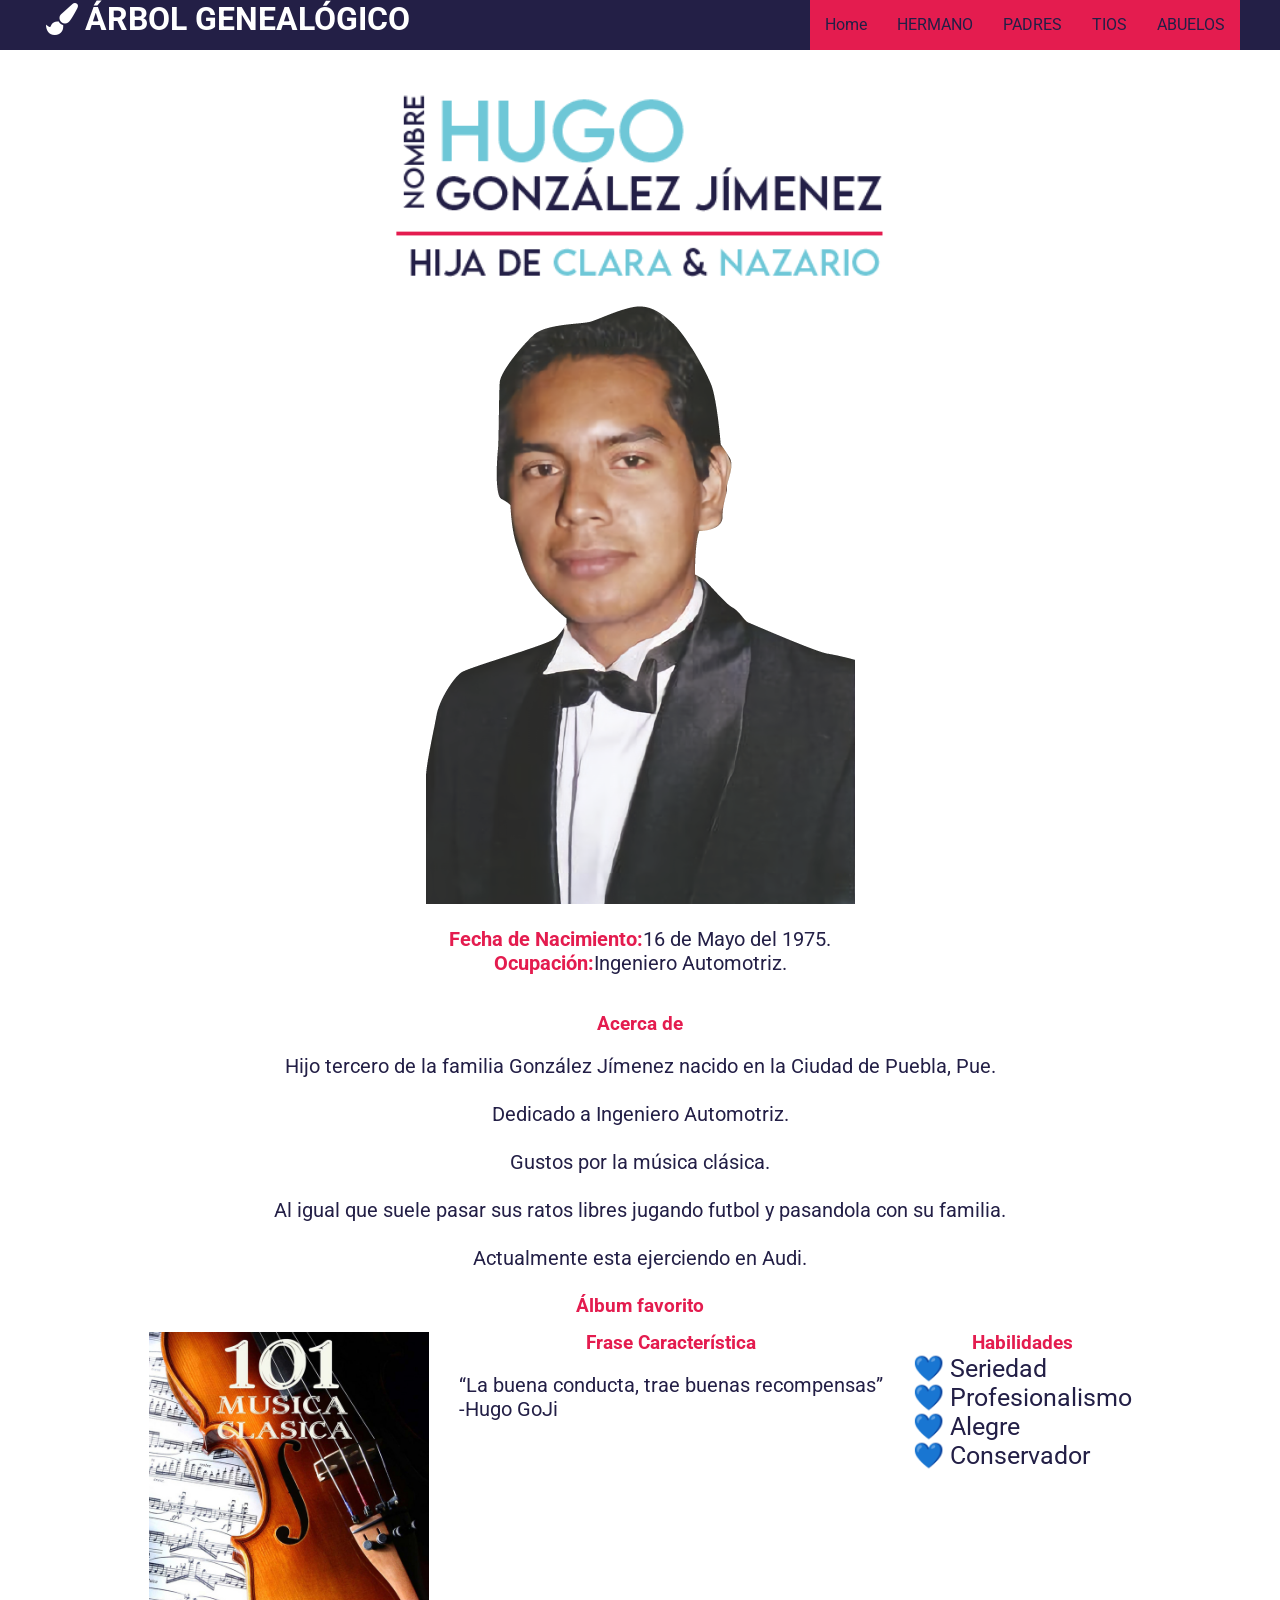
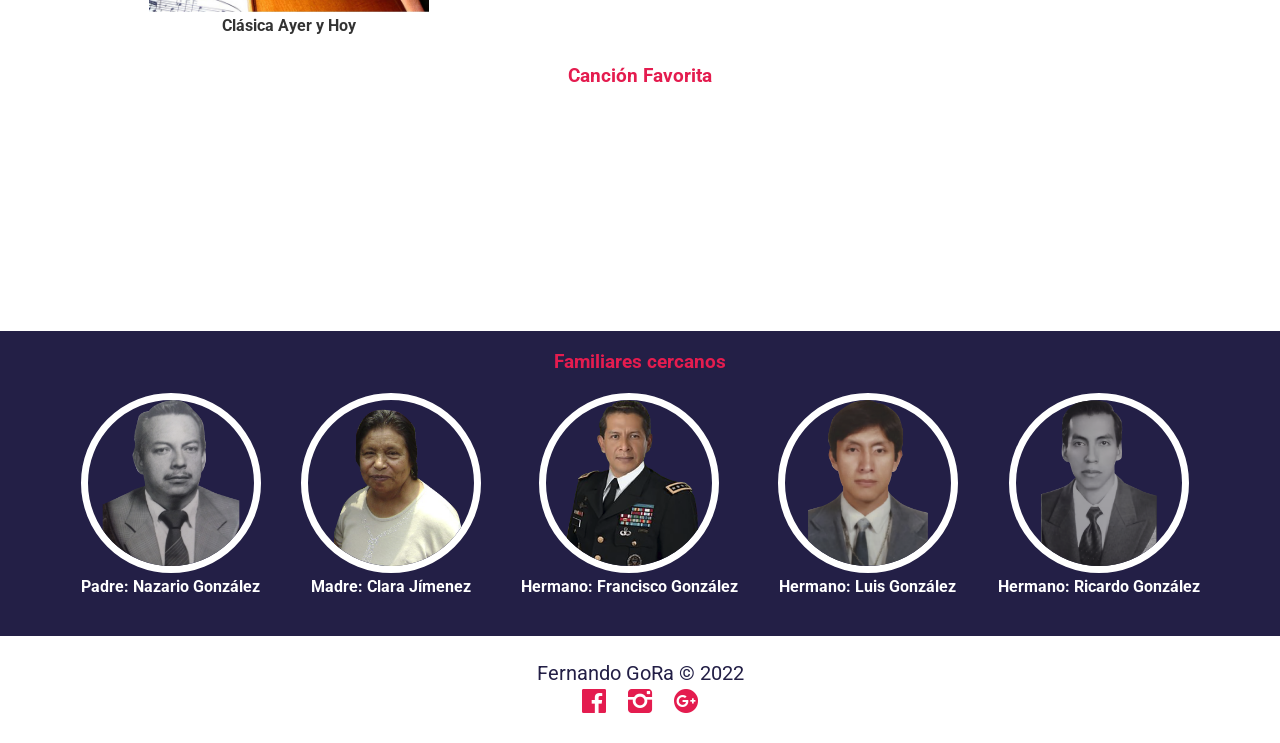
<file: hugo.html>
<!doctype html>
<html>
<head>
<meta charset="utf-8">
<title>Home</title>
	<link rel="stylesheet" href="css/fontello.css">
	<link rel="stylesheet" href="css/estilos.css">
</head>

<body>
	<header>
		<div class="contenedor">
			<h1 class="icon-brush">ÁRBOL GENEALÓGICO</h1>
			<input type="checkbox" id="menu-bar">
			<label class="icon-menu" for="menu-bar"></label>
			<nav class="menu">
				<a href="index.html">Home</a>
				<a href="hermano.html">HERMANO</a>
				<a href="padres.html">PADRES</a>
	  			<a href="tios.html">TIOS</a>
	  			<a href="abuelos.html">ABUELOS</a>
			</nav>
		</div>
	</header>
	
	<main>
		<section id="banner">
		</section>
		
		<section id="bienvenidos"><br><br>
			<img src="imagenes/hugotitulo.png" alt="#" width="500" align="center"><br><br>
			<img src="imagenes/hugo.png" alt="#" class="img_float"><br><br>
			<p><b>Fecha de Nacimiento:</b>16 de Mayo del 1975.</p>
			<p><b>Ocupación:</b>Ingeniero Automotriz.</p><br><br>
			<h3><b>Acerca de</b></h3><br>
			<p>Hijo tercero de la familia González Jímenez nacido en la Ciudad de Puebla, Pue.<br><br> Dedicado a Ingeniero Automotriz.<br><br> Gustos por la música clásica.<br><br> Al igual que suele pasar sus ratos libres jugando futbol y pasandola con su familia.<br><br>Actualmente esta ejerciendo en Audi.</p>
		</section>
		
		<section id="blog">
			<h3>Álbum favorito</h3>
			<div class="contenedor">
				<article>
					<a href="https://www.youtube.com/watch?v=Fe9LYCorfiE"><img src="imagenes/clasica.jpeg" alt="">
					<h4>Clásica Ayer y Hoy</h4></a>
				</article>
				<article>
					<h3>Frase Característica</h3><br>
					<p>
					“La buena conducta, trae buenas recompensas”<br>-Hugo GoJi
					</p>
				</article>
				<article>
				<h3>Habilidades</h3>
				<p style="font-size:25px">&#128153 Seriedad</p>
				<p style="font-size:25px">&#128153 Profesionalismo</p>
				<p style="font-size:25px">&#128153 Alegre</p>
				<p style="font-size:25px">&#128153 Conservador</p>
				</article>
				<article>
				<h3>Canción Favorita</h3>
				<iframe style="border-radius:12px" src="https://open.spotify.com/embed/track/0ZN01wuIdn4iT8VBggkOMm?utm_source=generator" width="100%" height="200" frameBorder="0" allowfullscreen="" allow="autoplay; clipboard-write; encrypted-media; fullscreen; picture-in-picture" loading="lazy"></iframe><br>
				</article>
			</div>
		</section>
		
		<section id="info">
			<h3>Familiares cercanos</h3>
			<div class="contenedor">
			<div class="info-pet">
				<a href="#"><img src="imagenes/nazario.png" alt="" >
				<h4>Padre: Nazario González</h4></a>
			</div>
			<div class="info-pet">
				<a href="clara.html"><img src="imagenes/clara.png" alt="" href="">
				<h4>Madre: Clara Jímenez</h4></a>
			</div><div class="info-pet">
				<a href="francisco.html"><img src="imagenes/fran.png" alt="">
				<h4>Hermano: Francisco González</h4></a>
			</div>
				<div class="info-pet">
				<a href="luis.html"><img src="imagenes/luis.png" alt="">
				<h4>Hermano: Luis González</h4></a>
			</div>
				<div class="info-pet">
				<a href="ricardo.html"><img src="imagenes/ricardo.png" alt="">
				<h4>Hermano: Ricardo González</h4></a>
			</div>
				
			</div>
		</section>
	</main>
	
	<footer>
		<div class="contenedor">
			<p class="copy">Fernando GoRa &copy; 2022</p>
			<div class="sociales">
				<a class="icon-facebook-official" href="https://www.facebook.com/gora.cdmx"></a>
				<a class="icon-instagram" href="https://www.instagram.com/gora.cdmx/"></a>
				<a class="icon-google-plus-circle" href="mailto:fergora@gmail.com"></a>
			</div>
		</div>
	</footer>
</body>
</html>
</file>
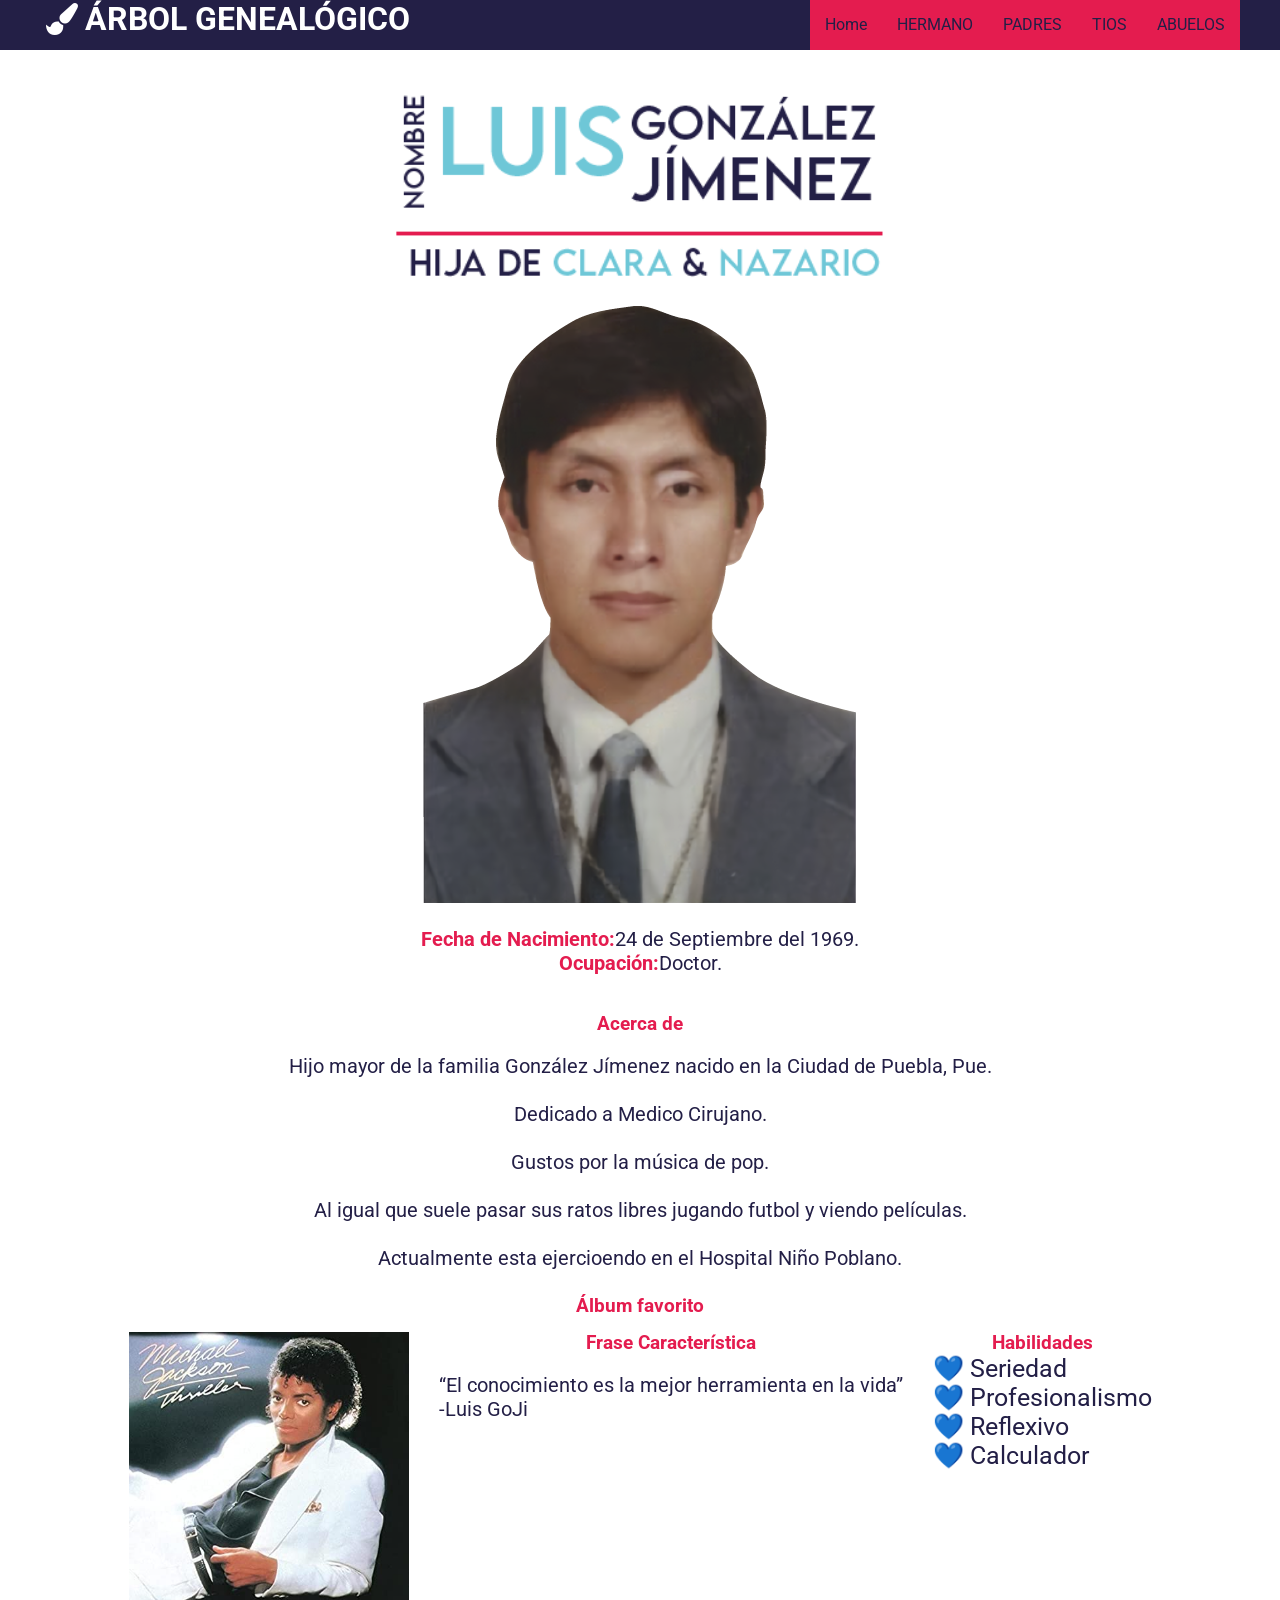
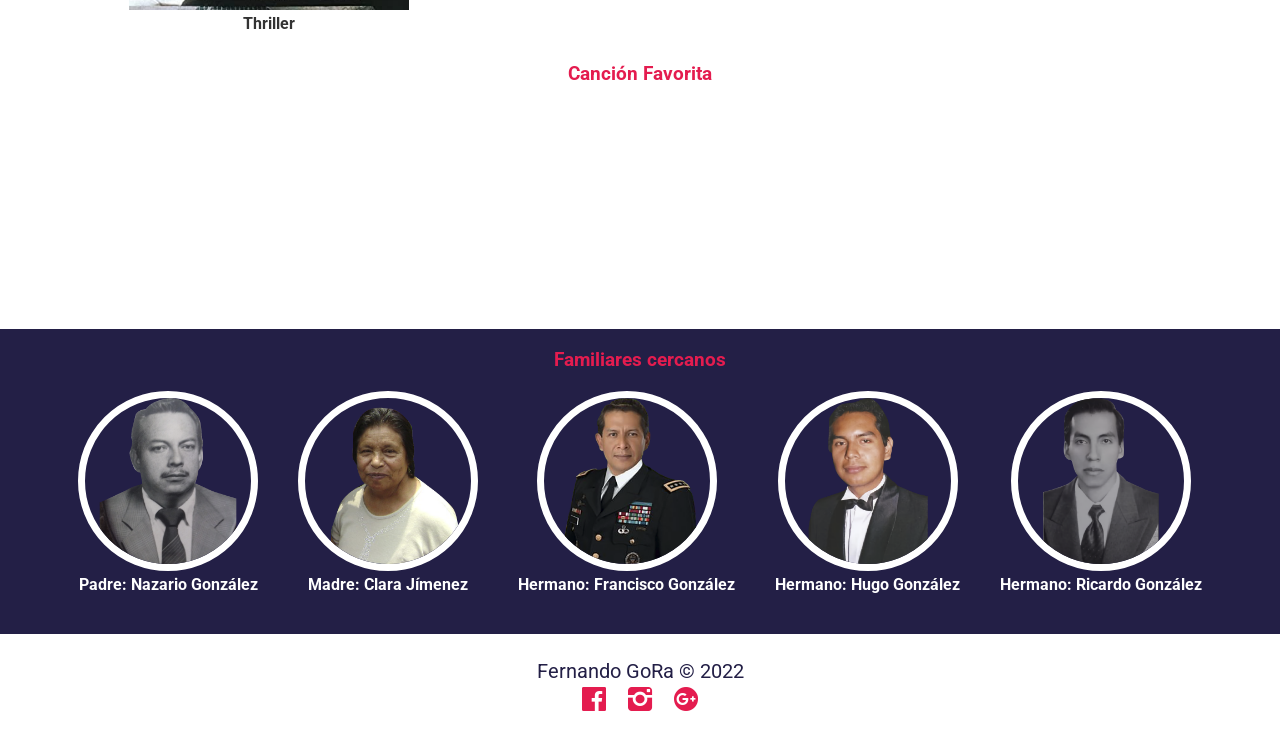
<file: luis.html>
<!doctype html>
<html>
<head>
<meta charset="utf-8">
<title>Home</title>
	<link rel="stylesheet" href="css/fontello.css">
	<link rel="stylesheet" href="css/estilos.css">
</head>

<body>
	<header>
		<div class="contenedor">
			<h1 class="icon-brush">ÁRBOL GENEALÓGICO</h1>
			<input type="checkbox" id="menu-bar">
			<label class="icon-menu" for="menu-bar"></label>
			<nav class="menu">
				<a href="index.html">Home</a>
				<a href="hermano.html">HERMANO</a>
				<a href="padres.html">PADRES</a>
	  			<a href="tios.html">TIOS</a>
	  			<a href="abuelos.html">ABUELOS</a>
			</nav>
		</div>
	</header>
	
	<main>
		<section id="banner">
		</section>
		
		<section id="bienvenidos"><br><br>
			<img src="imagenes/luistitulo.png" alt="#" width="500" align="center"><br><br>
			<img src="imagenes/luis.png" alt="#" class="img_float"><br><br>
			<p><b>Fecha de Nacimiento:</b>24 de Septiembre del 1969.</p>
			<p><b>Ocupación:</b>Doctor.</p><br><br>
			<h3><b>Acerca de</b></h3><br>
			<p>Hijo mayor de la familia González Jímenez nacido en la Ciudad de Puebla, Pue.<br><br> Dedicado a Medico Cirujano.<br><br> Gustos por la música de pop.<br><br> Al igual que suele pasar sus ratos libres jugando futbol y viendo películas.<br><br>Actualmente esta ejercioendo en el Hospital Niño Poblano.</p>
		</section>
		
		<section id="blog">
			<h3>Álbum favorito</h3>
			<div class="contenedor">
				<article>
					<a href="https://www.youtube.com/watch?v=IFcZmuOEgLg"><img src="imagenes/thriller.jpg" alt="">
					<h4>Thriller</h4></a>
				</article>
				<article>
					<h3>Frase Característica</h3><br>
					<p>
					“El conocimiento es la mejor herramienta en la vida”<br>-Luis GoJi
					</p>
				</article>
				<article>
				<h3>Habilidades</h3>
				<p style="font-size:25px">&#128153 Seriedad</p>
				<p style="font-size:25px">&#128153 Profesionalismo</p>
				<p style="font-size:25px">&#128153 Reflexivo</p>
				<p style="font-size:25px">&#128153 Calculador</p>
				</article>
				<article>
				<h3>Canción Favorita</h3>
				<iframe style="border-radius:12px" src="https://open.spotify.com/embed/track/5ChkMS8OtdzJeqyybCc9R5?utm_source=generator" width="100%" height="200" frameBorder="0" allowfullscreen="" allow="autoplay; clipboard-write; encrypted-media; fullscreen; picture-in-picture" loading="lazy"></iframe><br>
				</article>
			</div>
		</section>
		
		<section id="info">
			<h3>Familiares cercanos</h3>
			<div class="contenedor">
			<div class="info-pet">
				<a href="#"><img src="imagenes/nazario.png" alt="" >
				<h4>Padre: Nazario González</h4></a>
			</div>
			<div class="info-pet">
				<a href="clara.html"><img src="imagenes/clara.png" alt="" href="">
				<h4>Madre: Clara Jímenez</h4></a>
			</div><div class="info-pet">
				<a href="francisco.html"><img src="imagenes/fran.png" alt="">
				<h4>Hermano: Francisco González</h4></a>
			</div>
				<div class="info-pet">
				<a href="hugo.html"><img src="imagenes/hugo.png" alt="">
				<h4>Hermano: Hugo González</h4></a>
			</div>
				<div class="info-pet">
				<a href="ricardo.html"><img src="imagenes/ricardo.png" alt="">
				<h4>Hermano: Ricardo González</h4></a>
			</div>
				
			</div>
		</section>
	</main>
	
	<footer>
		<div class="contenedor">
			<p class="copy">Fernando GoRa &copy; 2022</p>
			<div class="sociales">
				<a class="icon-facebook-official" href="https://www.facebook.com/gora.cdmx"></a>
				<a class="icon-instagram" href="https://www.instagram.com/gora.cdmx/"></a>
				<a class="icon-google-plus-circle" href="mailto:fergora@gmail.com"></a>
			</div>
		</div>
	</footer>
</body>
</html>
</file>
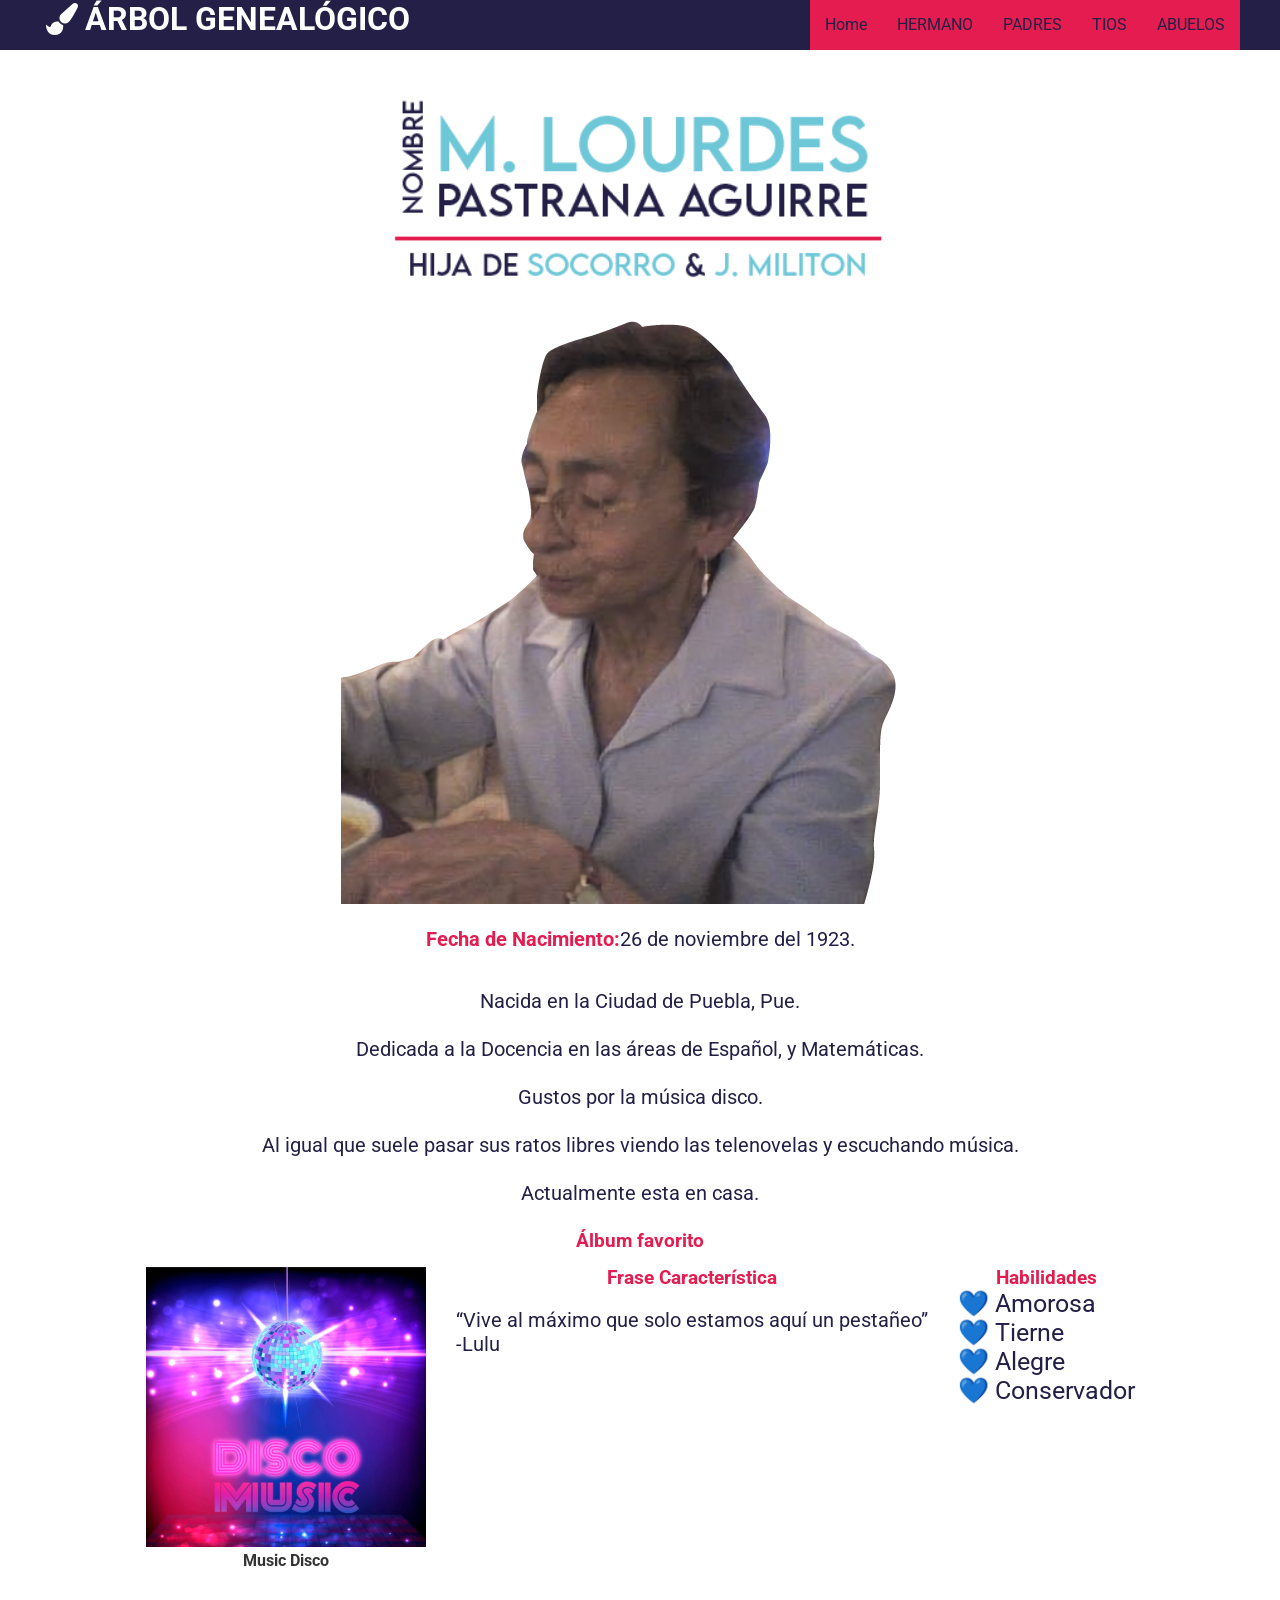
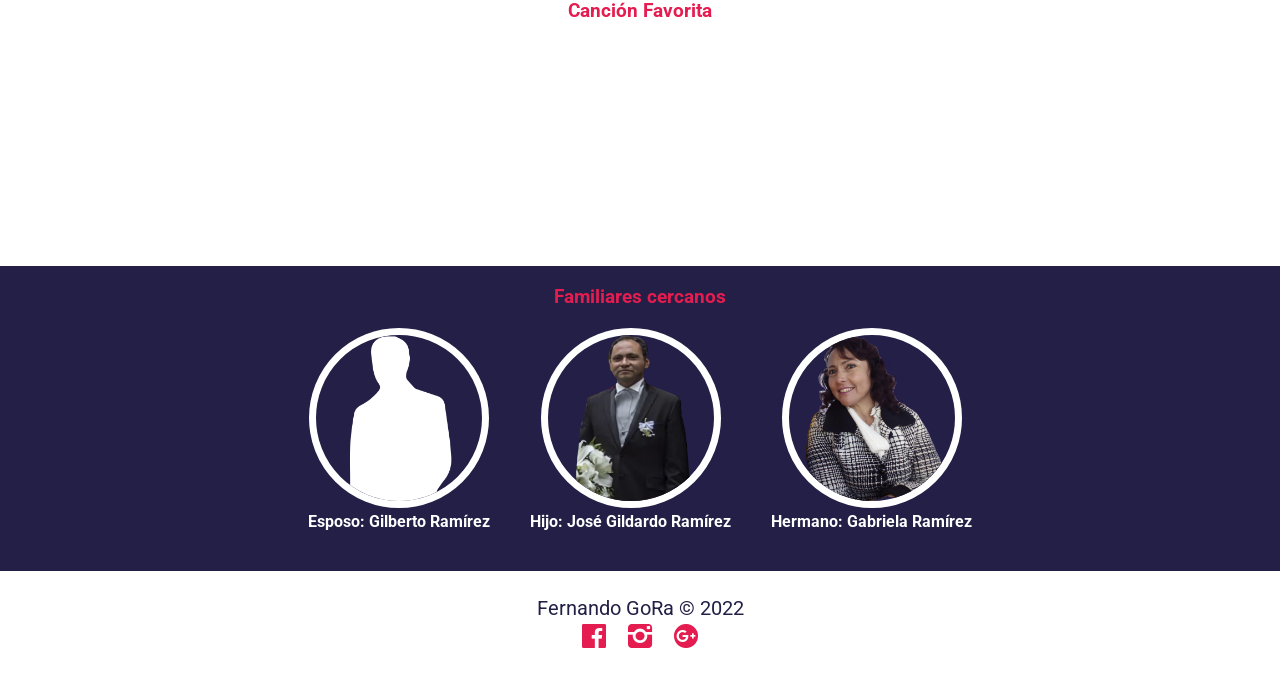
<file: lulu.html>
<!doctype html>
<html>
<head>
<meta charset="utf-8">
<title>Home</title>
	<link rel="stylesheet" href="css/fontello.css">
	<link rel="stylesheet" href="css/estilos.css">
</head>

<body>
	<header>
		<div class="contenedor">
			<h1 class="icon-brush">ÁRBOL GENEALÓGICO</h1>
			<input type="checkbox" id="menu-bar">
			<label class="icon-menu" for="menu-bar"></label>
			<nav class="menu">
				<a href="index.html">Home</a>
				<a href="hermano.html">HERMANO</a>
				<a href="padres.html">PADRES</a>
	  			<a href="tios.html">TIOS</a>
	  			<a href="abuelos.html">ABUELOS</a>
			</nav>
		</div>
	</header>
	
	<main>
		<section id="banner">
		</section>
		
		<section id="bienvenidos"><br><br>
			<img src="imagenes/lulutitulo.png" alt="#" width="500" align="center"><br><br>
			<img src="imagenes/lulu.png" alt="#" class="img_float"><br><br>
			<p><b>Fecha de Nacimiento:</b>26 de noviembre del 1923.</p><br><br>
			<p>Nacida en la Ciudad de Puebla, Pue.<br><br> Dedicada a la Docencia en las áreas de Español, y Matemáticas.<br><br> Gustos por la música disco.<br><br> Al igual que suele pasar sus ratos libres viendo las telenovelas y escuchando música.<br><br>Actualmente esta en casa.</p>
		</section>
		
		<section id="blog">
			<h3>Álbum favorito</h3>
			<div class="contenedor">
				<article>
					<a href="https://www.youtube.com/watch?v=OhLNxOVio6c"><img src="imagenes/disco.jpg" alt="">
					<h4>Music Disco</h4></a>
				</article>
				<article>
					<h3>Frase Característica</h3><br>
					<p>
					“Vive al máximo que solo estamos aquí un pestañeo”<br>-Lulu
					</p>
				</article>
				<article>
				<h3>Habilidades</h3>
				<p style="font-size:25px">&#128153 Amorosa</p>
				<p style="font-size:25px">&#128153 Tierne</p>
				<p style="font-size:25px">&#128153 Alegre</p>
				<p style="font-size:25px">&#128153 Conservador</p>
				</article>
				<article>
				<h3>Canción Favorita</h3>
				<iframe style="border-radius:12px" src="https://open.spotify.com/embed/track/6xE6ZWzK1YDDSYzqOCoQlz?utm_source=generator" width="100%" height="200" frameBorder="0" allowfullscreen="" allow="autoplay; clipboard-write; encrypted-media; fullscreen; picture-in-picture" loading="lazy"></iframe><br>
				</article>
			</div>
		</section>
		
		<section id="info">
			<h3>Familiares cercanos</h3>
			<div class="contenedor">
			<div class="info-pet">
				<a href="#"><img src="imagenes/desconocido.png" alt="" >
				<h4>Esposo: Gilberto Ramírez</h4></a>
			</div>
			<div class="info-pet">
				<a href="gil.html"><img src="imagenes/gil.png" alt="" href="">
				<h4>Hijo: José Gildardo Ramírez</h4></a>
			</div><div class="info-pet">
				<a href="gabriela.html"><img src="imagenes/gaby.png" alt="">
				<h4>Hermano: Gabriela Ramírez</h4></a>
				</div>
			</div>
		</section>
	</main>
	
	<footer>
		<div class="contenedor">
			<p class="copy">Fernando GoRa &copy; 2022</p>
			<div class="sociales">
				<a class="icon-facebook-official" href="https://www.facebook.com/gora.cdmx"></a>
				<a class="icon-instagram" href="https://www.instagram.com/gora.cdmx/"></a>
				<a class="icon-google-plus-circle" href="mailto:fergora@gmail.com"></a>
			</div>
		</div>
	</footer>
</body>
</html>
</file>
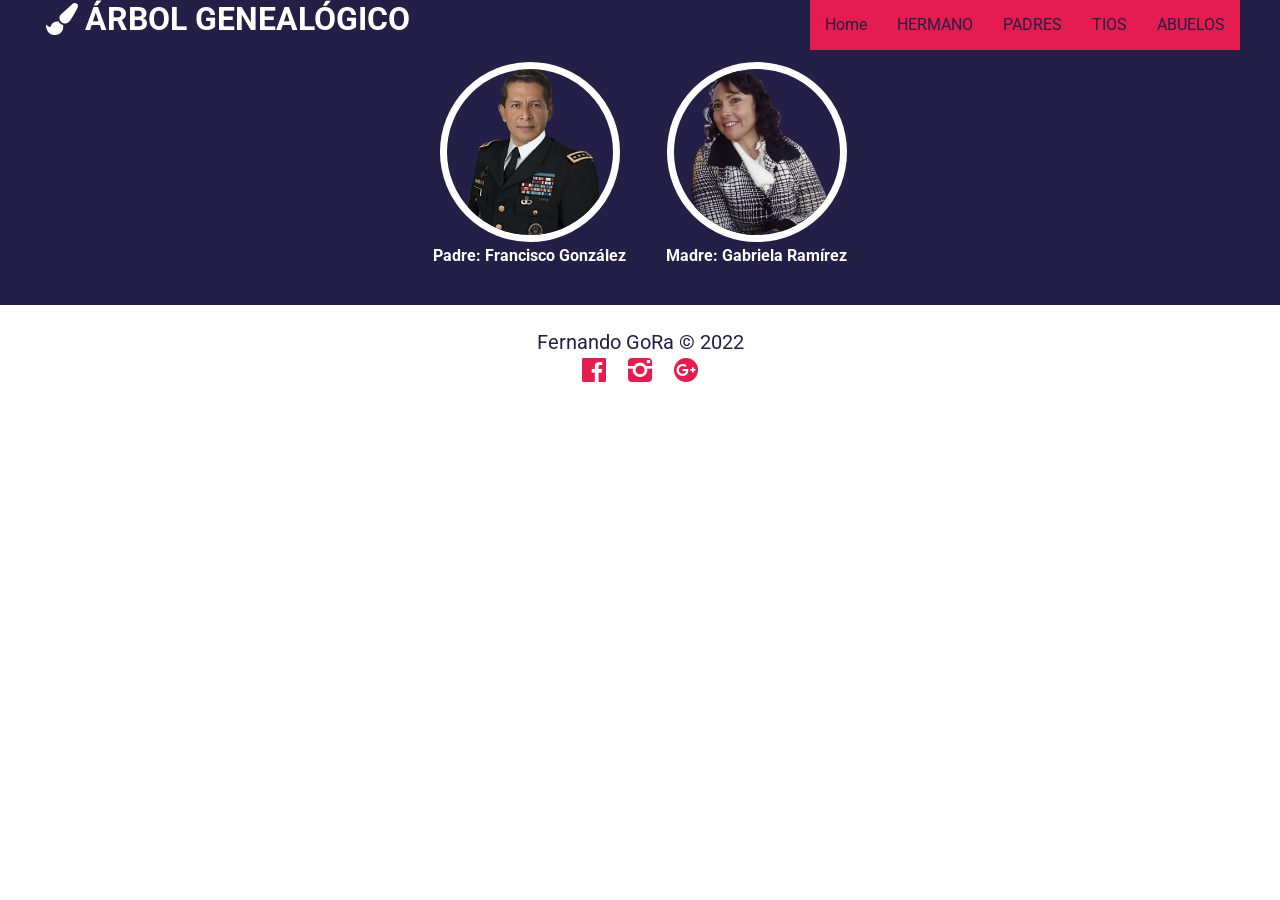
<file: padres.html>
<!doctype html>
<html>
<head>
<meta charset="utf-8">
<title>Home</title>
	<link rel="stylesheet" href="css/fontello.css">
	<link rel="stylesheet" href="css/estilos.css">
</head>

<body>
	<header>
		<div class="contenedor">
			<h1 class="icon-brush">ÁRBOL GENEALÓGICO</h1>
			<input type="checkbox" id="menu-bar">
			<label class="icon-menu" for="menu-bar"></label>
			<nav class="menu">
				<a href="index.html">Home</a>
				<a href="hermano.html">HERMANO</a>
				<a href="padres.html">PADRES</a>
	  			<a href="tios.html">TIOS</a>
	  			<a href="abuelos.html">ABUELOS</a>
			</nav>
		</div>
	</header>
	
	<main>
		<section id="info">
			<h3>Familiares cercanos</h3>
			<div class="contenedor">
			<div class="info-pet">
				<a href="francisco.html"><img src="imagenes/fran.png" alt="" >
				<h4>Padre: Francisco González</h4></a>
			</div>
			<div class="info-pet">
				<a href="gabriela.html"><img src="imagenes/gaby.png" alt="" href="">
				<h4>Madre: Gabriela Ramírez</h4></a>
			</div>
			</div>
		</section>
	</main>
	
	<footer>
		<div class="contenedor">
			<p class="copy">Fernando GoRa &copy; 2022</p>
			<div class="sociales">
				<a class="icon-facebook-official" href="https://www.facebook.com/gora.cdmx"></a>
				<a class="icon-instagram" href="https://www.instagram.com/gora.cdmx/"></a>
				<a class="icon-google-plus-circle" href="mailto:fergora@gmail.com"></a>
			</div>
		</div>
	</footer>
</body>
</html>
</file>
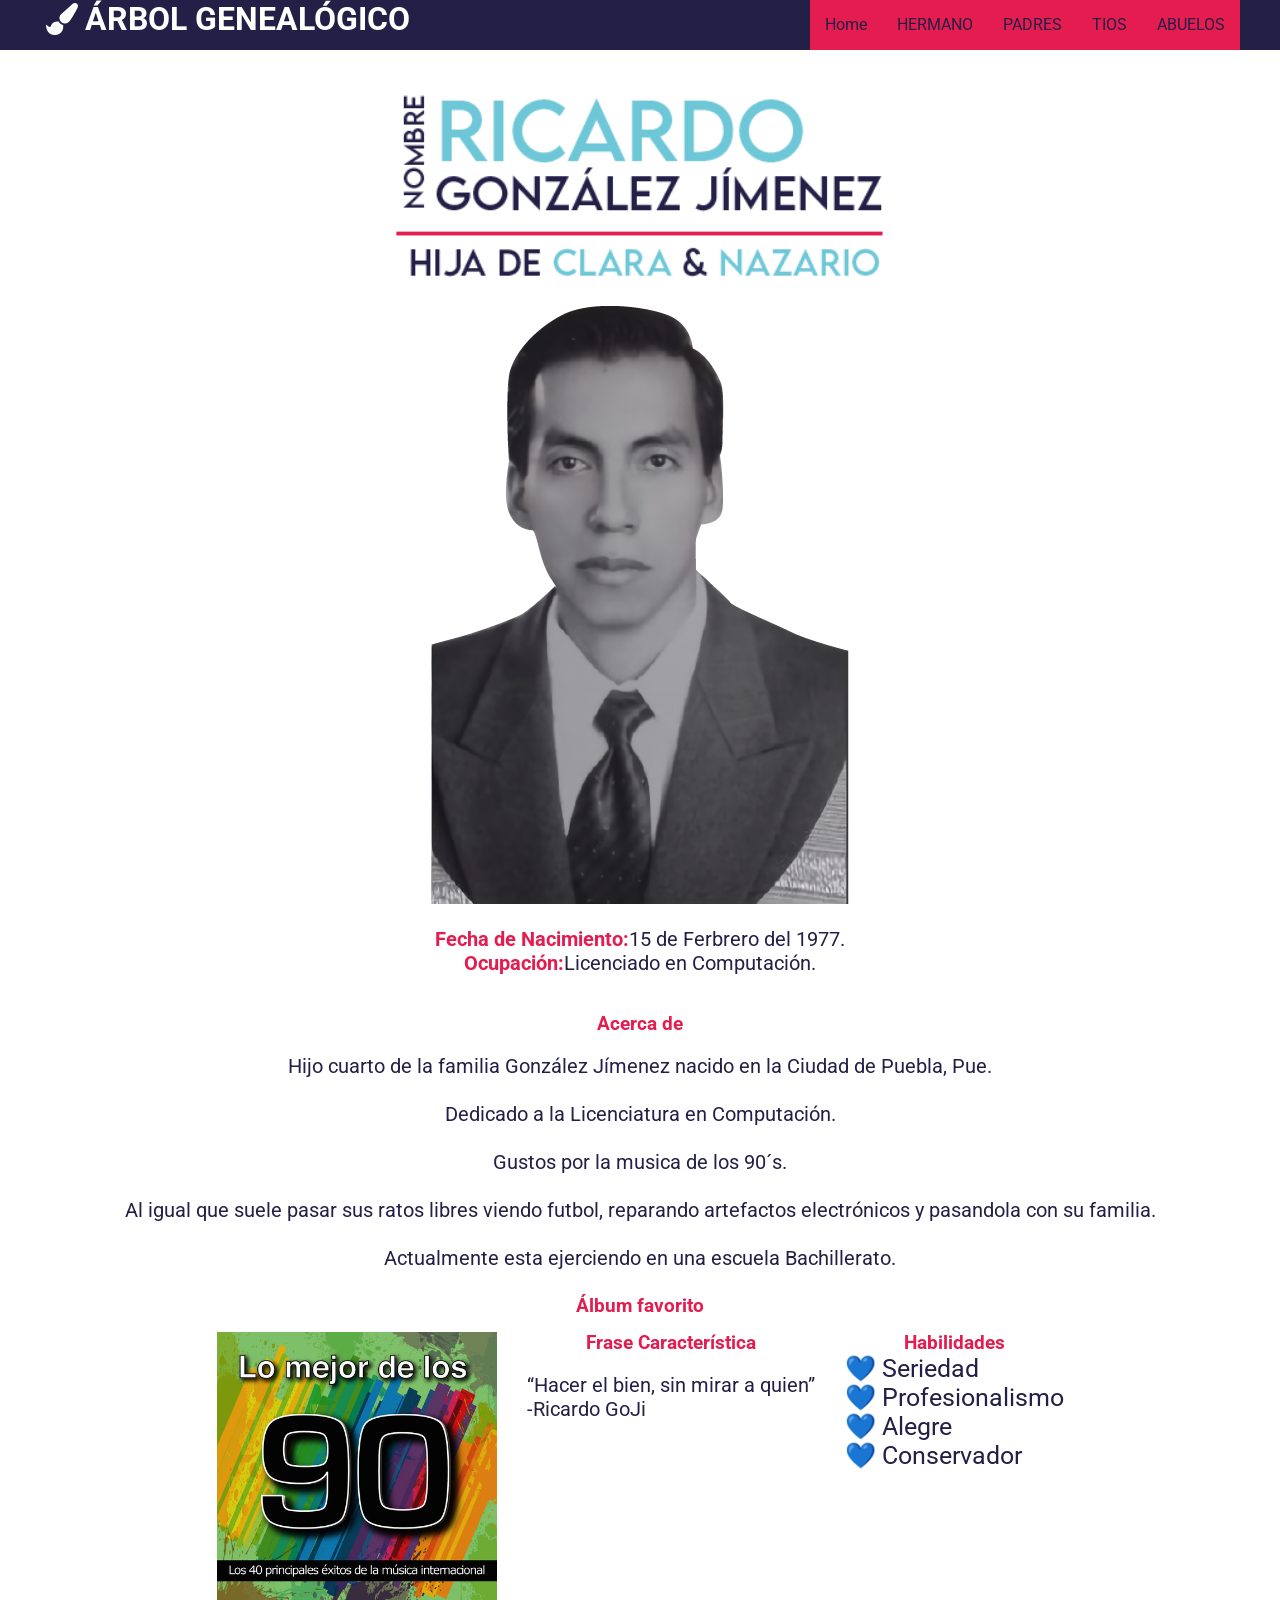
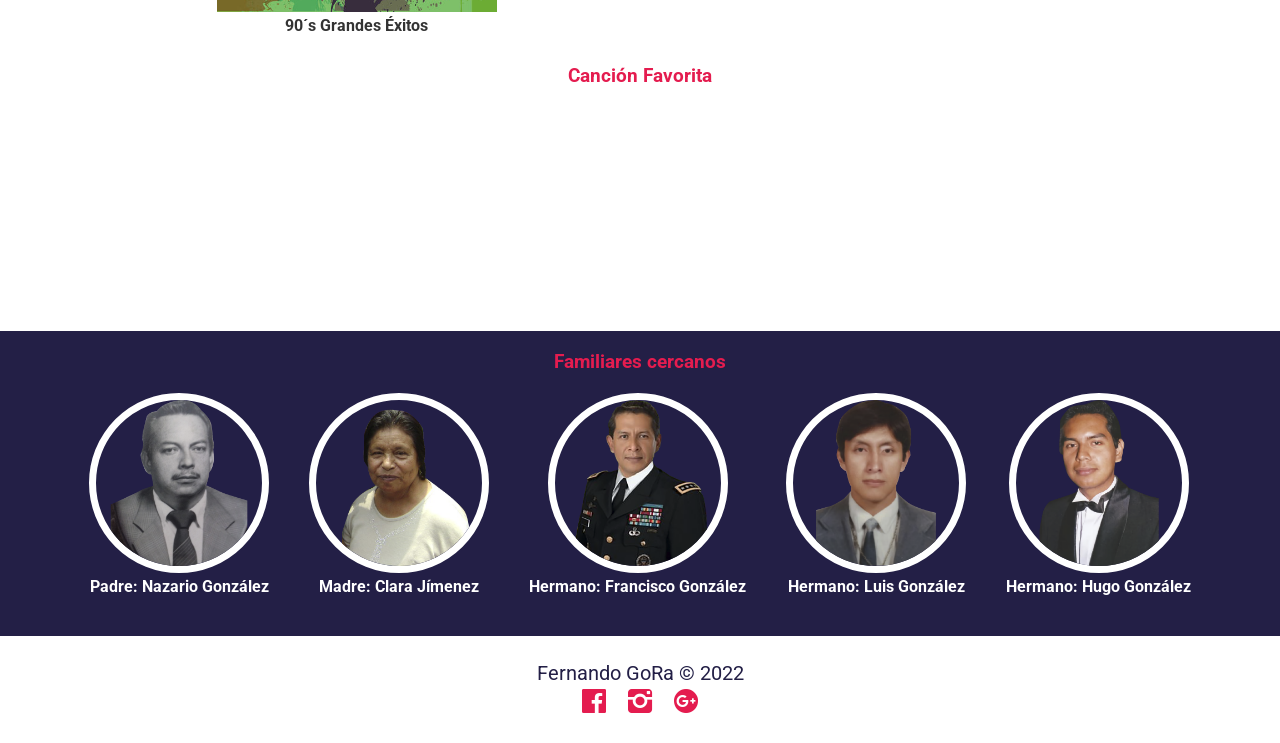
<file: ricardo.html>
<!doctype html>
<html>
<head>
<meta charset="utf-8">
<title>Home</title>
	<link rel="stylesheet" href="css/fontello.css">
	<link rel="stylesheet" href="css/estilos.css">
</head>

<body>
	<header>
		<div class="contenedor">
			<h1 class="icon-brush">ÁRBOL GENEALÓGICO</h1>
			<input type="checkbox" id="menu-bar">
			<label class="icon-menu" for="menu-bar"></label>
			<nav class="menu">
				<a href="index.html">Home</a>
				<a href="hermano.html">HERMANO</a>
				<a href="padres.html">PADRES</a>
	  			<a href="tios.html">TIOS</a>
	  			<a href="abuelos.html">ABUELOS</a>
			</nav>
		</div>
	</header>
	
	<main>
		<section id="banner">
		</section>
		
		<section id="bienvenidos"><br><br>
			<img src="imagenes/ricardotitulo.png" alt="#" width="500" align="center"><br><br>
			<img src="imagenes/ricardo.png" alt="#" class="img_float"><br><br>
			<p><b>Fecha de Nacimiento:</b>15 de Ferbrero del 1977.</p>
			<p><b>Ocupación:</b>Licenciado en Computación.</p><br><br>
			<h3><b>Acerca de</b></h3><br>
			<p>Hijo cuarto de la familia González Jímenez nacido en la Ciudad de Puebla, Pue.<br><br> Dedicado a la Licenciatura en Computación.<br><br> Gustos por la musica de los 90´s.<br><br> Al igual que suele pasar sus ratos libres viendo futbol, reparando artefactos electrónicos y pasandola con su familia.<br><br>Actualmente esta ejerciendo en una escuela Bachillerato.</p>
		</section>
		
		<section id="blog">
			<h3>Álbum favorito</h3>
			<div class="contenedor">
				<article>
					<a href="https://www.youtube.com/watch?v=7JD6ro98N6Y"><img src="imagenes/90.jpg" alt="">
					<h4>90´s Grandes Éxitos</h4></a>
				</article>
				<article>
					<h3>Frase Característica</h3><br>
					<p>
					“Hacer el bien, sin mirar a quien”<br>-Ricardo GoJi
					</p>
				</article>
				<article>
				<h3>Habilidades</h3>
				<p style="font-size:25px">&#128153 Seriedad</p>
				<p style="font-size:25px">&#128153 Profesionalismo</p>
				<p style="font-size:25px">&#128153 Alegre</p>
				<p style="font-size:25px">&#128153 Conservador</p>
				</article>
				<article>
				<h3>Canción Favorita</h3>
				<iframe style="border-radius:12px" src="https://open.spotify.com/embed/track/6naxalmIoLFWR0siv8dnQQ?utm_source=generator" width="100%" height="200" frameBorder="0" allowfullscreen="" allow="autoplay; clipboard-write; encrypted-media; fullscreen; picture-in-picture" loading="lazy"></iframe><br>
				</article>
			</div>
		</section>
		
		<section id="info">
			<h3>Familiares cercanos</h3>
			<div class="contenedor">
			<div class="info-pet">
				<a href="#"><img src="imagenes/nazario.png" alt="" >
				<h4>Padre: Nazario González</h4></a>
			</div>
			<div class="info-pet">
				<a href="clara.html"><img src="imagenes/clara.png" alt="" href="">
				<h4>Madre: Clara Jímenez</h4></a>
			</div><div class="info-pet">
				<a href="francisco.html"><img src="imagenes/fran.png" alt="">
				<h4>Hermano: Francisco González</h4></a>
			</div>
				<div class="info-pet">
				<a href="luis.html"><img src="imagenes/luis.png" alt="">
				<h4>Hermano: Luis González</h4></a>
			</div>
				<div class="info-pet">
				<a href="hugo.html"><img src="imagenes/hugo.png" alt="">
				<h4>Hermano: Hugo González</h4></a>
			</div>
				
			</div>
		</section>
	</main>
	
	<footer>
		<div class="contenedor">
			<p class="copy">Fernando GoRa &copy; 2022</p>
			<div class="sociales">
				<a class="icon-facebook-official" href="https://www.facebook.com/gora.cdmx"></a>
				<a class="icon-instagram" href="https://www.instagram.com/gora.cdmx/"></a>
				<a class="icon-google-plus-circle" href="mailto:fergora@gmail.com"></a>
			</div>
		</div>
	</footer>
</body>
</html>
</file>
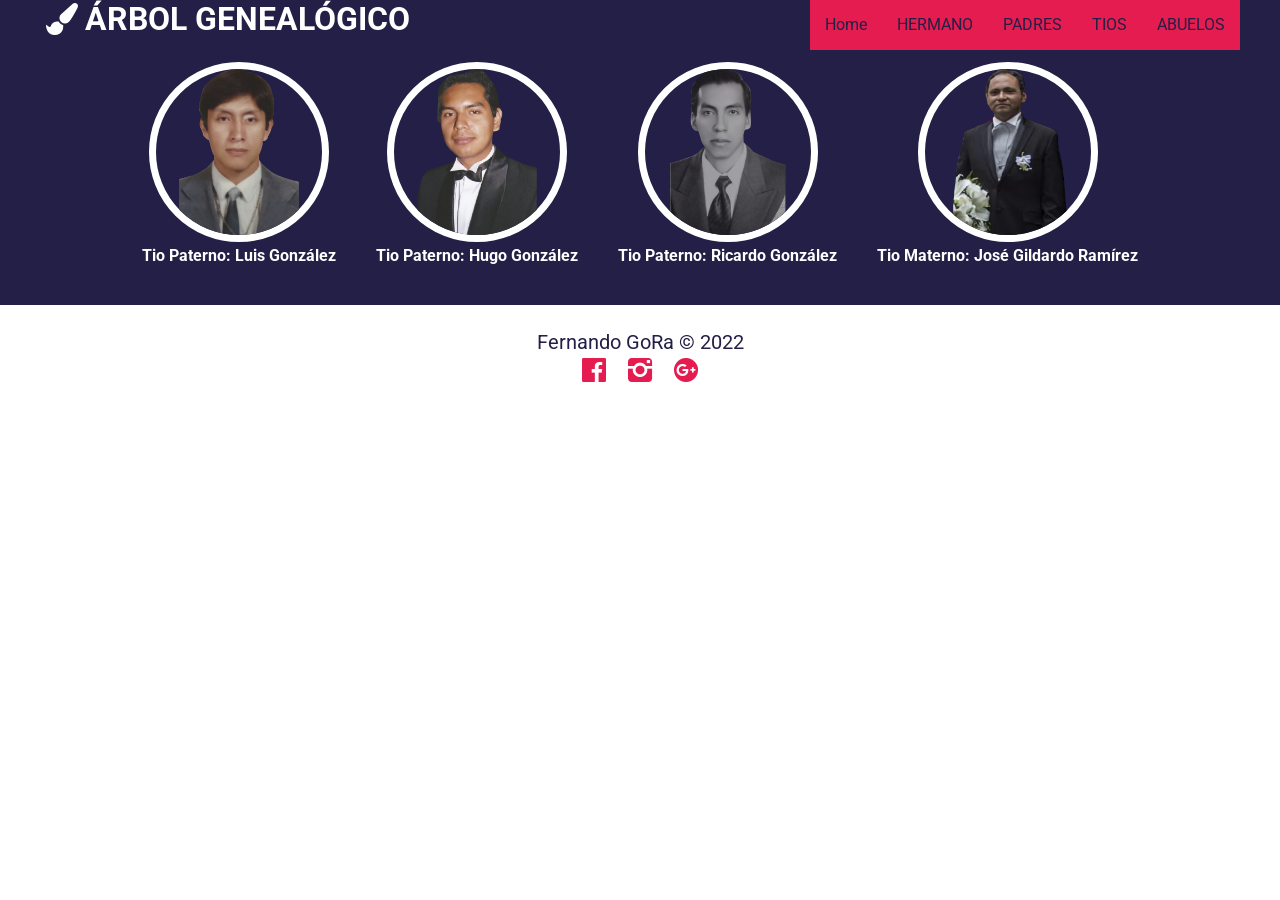
<file: tios.html>
<!doctype html>
<html>
<head>
<meta charset="utf-8">
<title>Home</title>
	<link rel="stylesheet" href="css/fontello.css">
	<link rel="stylesheet" href="css/estilos.css">
</head>

<body>
	<header>
		<div class="contenedor">
			<h1 class="icon-brush">ÁRBOL GENEALÓGICO</h1>
			<input type="checkbox" id="menu-bar">
			<label class="icon-menu" for="menu-bar"></label>
			<nav class="menu">
				<a href="index.html">Home</a>
				<a href="hermano.html">HERMANO</a>
				<a href="padres.html">PADRES</a>
	  			<a href="tios.html">TIOS</a>
	  			<a href="abuelos.html">ABUELOS</a>
			</nav>
		</div>
	</header>
	
	<main>
		<section id="info">
			<h3>Familiares cercanos</h3>
			<div class="contenedor">
			<div class="info-pet">
				<a href="luis.html"><img src="imagenes/luis.png" alt="" >
				<h4>Tio Paterno: Luis González</h4></a>
			</div>
			<div class="info-pet">
				<a href="hugo.html"><img src="imagenes/hugo.png" alt="" href="">
				<h4>Tio Paterno: Hugo González</h4></a>
			</div>
				<div class="info-pet">
				<a href="ricardo.html"><img src="imagenes/ricardo.png" alt="" href="">
				<h4>Tio Paterno: Ricardo González</h4></a>
			</div>
				<div class="info-pet">
				<a href="gil.html"><img src="imagenes/gil.png" alt="" href="">
				<h4>Tio Materno: José Gildardo Ramírez</h4></a>
			</div>
			</div>
		</section>
	</main>
	
	<footer>
		<div class="contenedor">
			<p class="copy">Fernando GoRa &copy; 2022</p>
			<div class="sociales">
				<a class="icon-facebook-official" href="https://www.facebook.com/gora.cdmx"></a>
				<a class="icon-instagram" href="https://www.instagram.com/gora.cdmx/"></a>
				<a class="icon-google-plus-circle" href="mailto:fergora@gmail.com"></a>
			</div>
		</div>
	</footer>
</body>
</html>
</file>
<file: css/fontello.css>
@font-face {
  font-family: 'fontello';
  src: url('../font/fontello.eot?61822919');
  src: url('../font/fontello.eot?61822919#iefix') format('embedded-opentype'),
       url('../font/fontello.woff2?61822919') format('woff2'),
       url('../font/fontello.woff?61822919') format('woff'),
       url('../font/fontello.ttf?61822919') format('truetype'),
       url('../font/fontello.svg?61822919#fontello') format('svg');
  font-weight: normal;
  font-style: normal;
}
/* Chrome hack: SVG is rendered more smooth in Windozze. 100% magic, uncomment if you need it. */
/* Note, that will break hinting! In other OS-es font will be not as sharp as it could be */
/*
@media screen and (-webkit-min-device-pixel-ratio:0) {
  @font-face {
    font-family: 'fontello';
    src: url('../font/fontello.svg?61822919#fontello') format('svg');
  }
}
*/
[class^="icon-"]:before, [class*=" icon-"]:before {
  font-family: "fontello";
  font-style: normal;
  font-weight: normal;
  speak: never;

  display: inline-block;
  text-decoration: inherit;
  width: 1em;
  margin-right: .2em;
  text-align: center;
  /* opacity: .8; */

  /* For safety - reset parent styles, that can break glyph codes*/
  font-variant: normal;
  text-transform: none;

  /* fix buttons height, for twitter bootstrap */
  line-height: 1em;

  /* Animation center compensation - margins should be symmetric */
  /* remove if not needed */
  margin-left: .2em;

  /* you can be more comfortable with increased icons size */
  /* font-size: 120%; */

  /* Font smoothing. That was taken from TWBS */
  -webkit-font-smoothing: antialiased;
  -moz-osx-font-smoothing: grayscale;

  /* Uncomment for 3D effect */
  /* text-shadow: 1px 1px 1px rgba(127, 127, 127, 0.3); */
}

.icon-twitter:before { content: '\f099'; } /* '' */
.icon-menu:before { content: '\f0c9'; } /* '' */
.icon-brush:before { content: '\f1fc'; } /* '' */
.icon-facebook-official:before { content: '\f230'; } /* '' */
.icon-google-plus-circle:before { content: '\f2b3'; } /* '' */
.icon-instagram:before { content: '\f32d'; } /* '' */
</file>
<file: css/estilos.css>
@charset "utf-8";
/* CSS Document */

@import url('https://fonts.googleapis.com/css2?family=Roboto&display=swap');
@import url(menu.css);
@import url("banner.css");
@import url("blog.css");
@import url("info.css");
@import url("producto.css");

* {
	margin: 0;
	padding: 0;
	box-sizing: border-box;
	
}

b,h2,h3{
	color: #E41C4F;
}

p{
	font-size: 20px;
	color: #231F46;
}

body {
	font-family: 'Roboto', sans-serif;
}

header{
	width: 100%;
	height: 50px;
	background: #231F46;
	color: #fff;
	
	position: fixed;
	top: 0;
	left: 0;
	z-index: 100;
}

.contenedor{
	width: 98%;
	margin: auto;
}

h1{
	float: left;
}

header .contenedor{
	display: table;
}

section{
	width: 100%;
	margin-bottom: 25px;
}

#bienvenidos {
	text-align: center;
}

footer .contenedor{
	display:flex;
	flex-wrap: wrap;
	justify-content: center;
	padding-bottom: 25px;
}

.copy{
	font-size: 20px;
}

.sociales{
	width: 100%;
	text-align: center;
	font-size: 28px;
}
.sociales a{
	color: #E41C4F;
	text-decoration: none;
}

@media (min-width:1024px){
	.contenedor{
		width: 1200px;
	}
}
</file>
